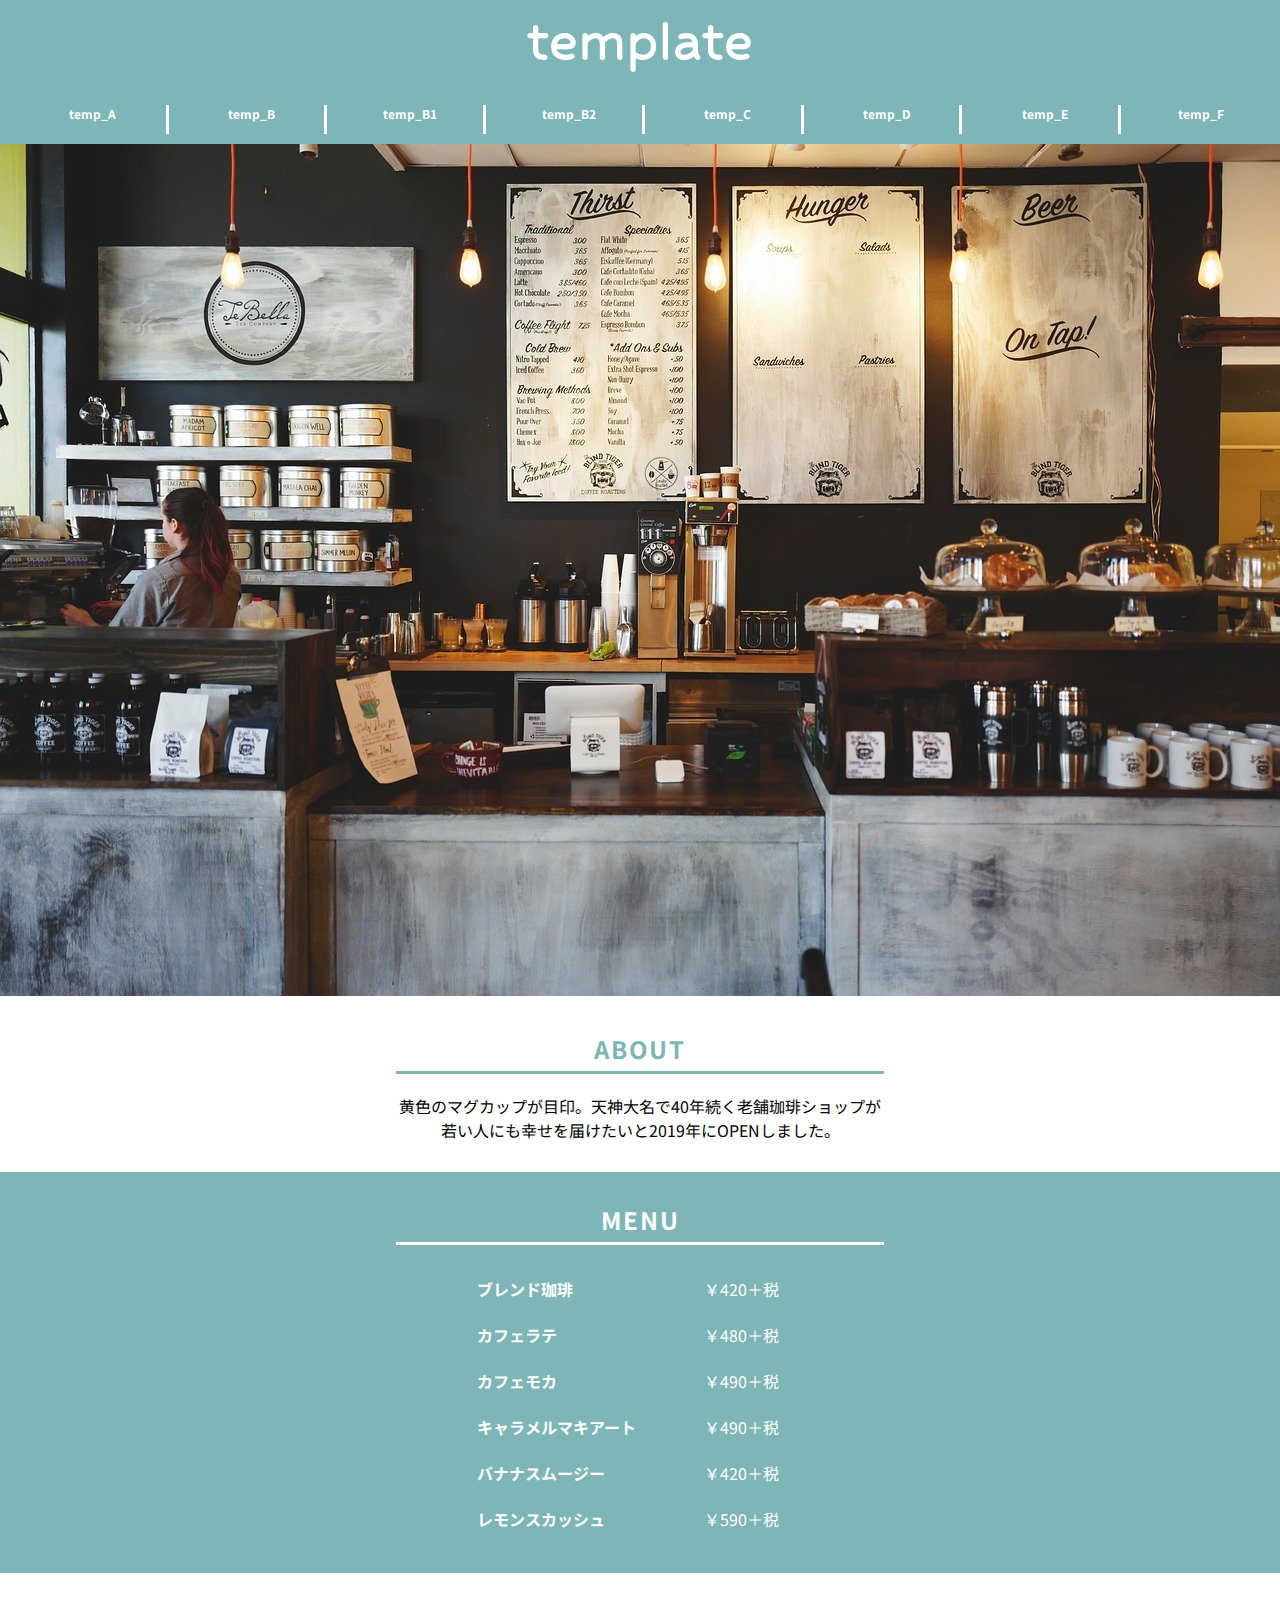
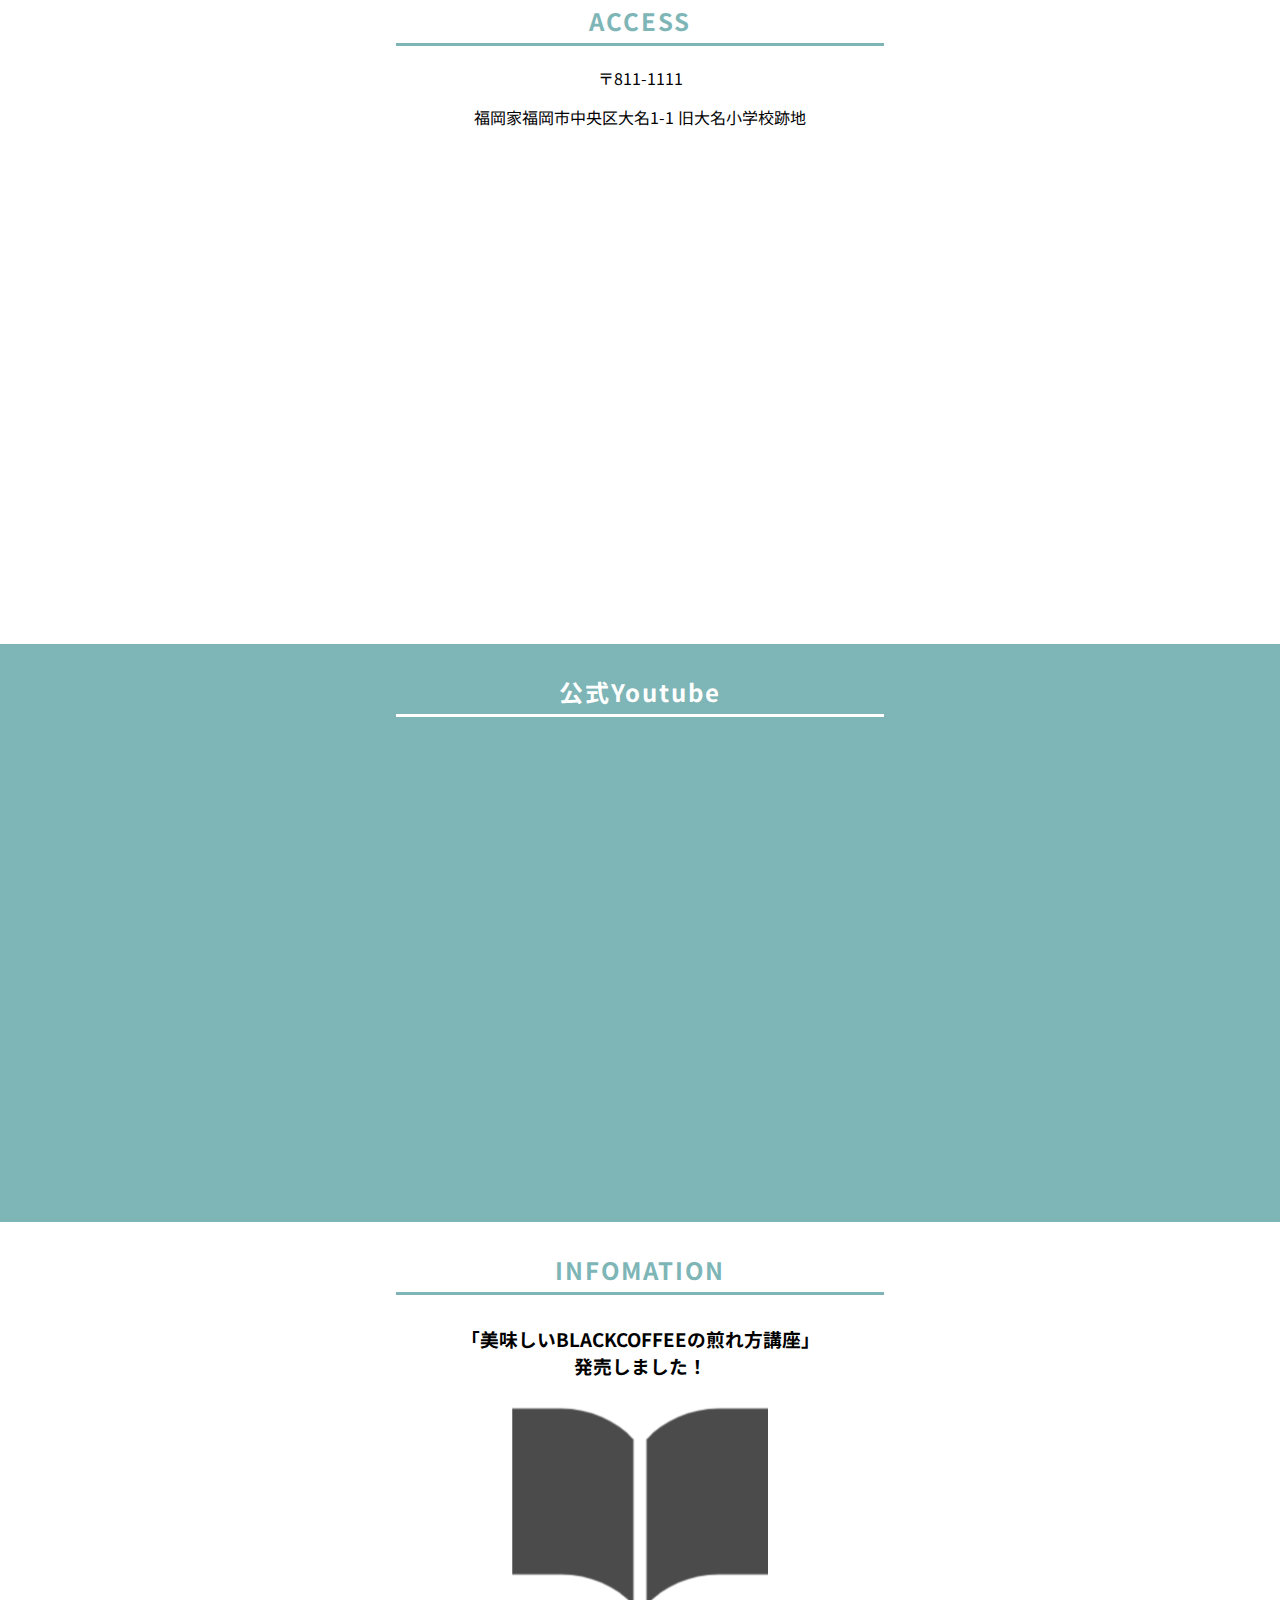
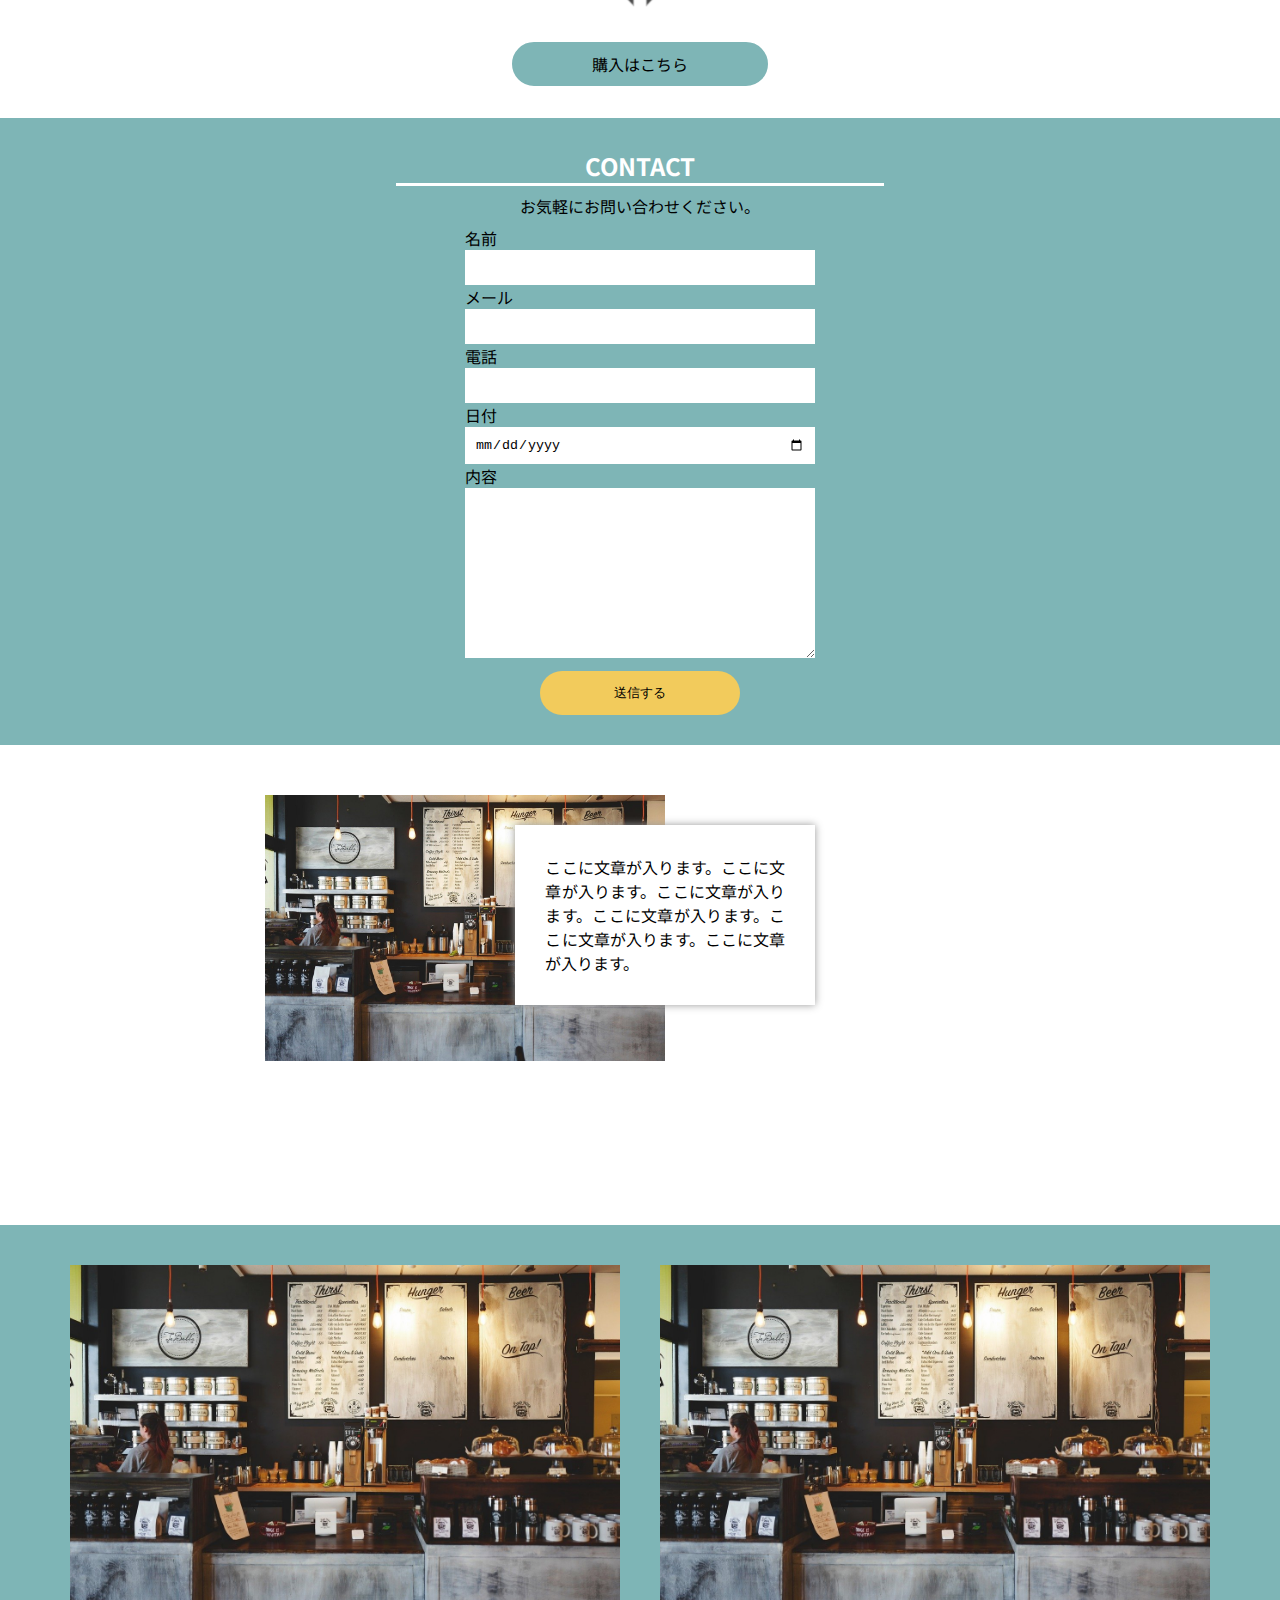
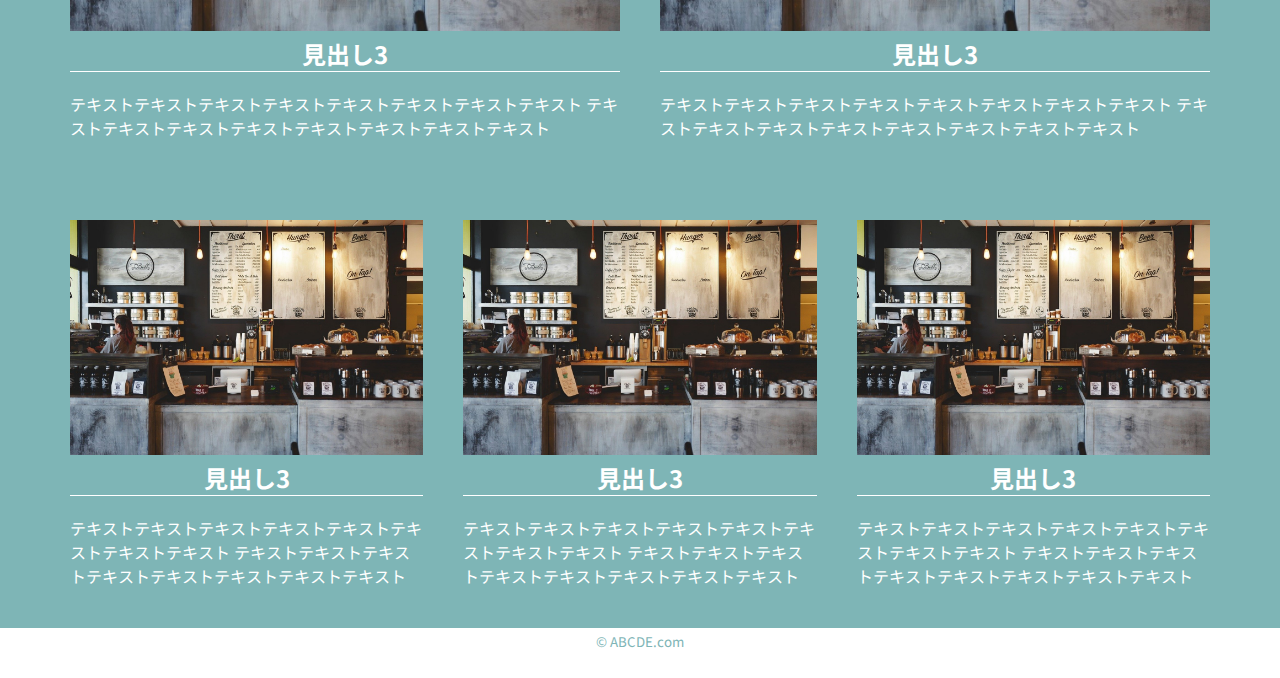
<file: index.html>
<!DOCTYPE html>
<html lang="ja" dir="ltr">

<!-- ------------------------------------
  head
  ------------------------------------ -->
<head>
  <meta charset="utf-8">
  <meta name="viewport" content="width=device-width,initial-scale=1">

  <title>Temp</title>

  <!-- ------------------------------------
    OGP設定
  ------------------------------------ -->
  <!-- ※基本共通設定 -->
  <head prefix="og: http://ogp.me/ns# fb: http://ogp.me/ns/fb# article: http://ogp.me/ns/article#">
    <title>ページのタイトル</title>
    <meta property="og:title" content="ページのタイトル" />
    <meta property="og:type" content="website" />
    <meta property="og:url" content="ページのURL" />
    <meta property="og:image" content="サムネイル画像のURL" />
    <meta property="og:site_name" content="サイト名" />
    <meta property="og:description" content="ページのディスクリプション" />
    
    <!-- Facebook用設定 -->
    <meta property="fb:app_id" content="App-ID（15文字の半角数字）" />
    <meta property="fb:admins" content="adminID（15文字の半角数字）" />
    
    <!-- ※Twitter共通設定 -->
    <meta name="twitter:card" content="Twitterカードの種類" />


  <!-- ------------------------------------
    CSS設定
  ------------------------------------ -->
  <link rel="stylesheet" href="css/style.css">
  <link rel="preconnect" href="https://fonts.googleapis.com">
  <link rel="preconnect" href="https://fonts.gstatic.com" crossorigin>
  <link href="https://fonts.googleapis.com/css2?family=BhuTuka+Expanded+One&display=swap" rel="stylesheet">
  <link href="https://fonts.googleapis.com/css2?family=Noto+Sans+JP:wght@400;700&display=swap" rel="stylesheet">
  <link href="https://fonts.googleapis.com/css2?family=Hubballi&display=swap" rel="stylesheet">

  <!-- ------------------------------------
    パンくずリスト設定
  ------------------------------------ -->



  <!-- ------------------------------------
    javascript　jQuery
  ------------------------------------ -->
  <script src="https://ajax.googleapis.com/ajax/libs/jquery/3.4.1/jquery.min.js"></script>

</head>
<!-- ------------------------------------
  body
  ------------------------------------ -->
<body>

  <header>
    <h1><a href="index.html">template</a></h1>

    <!-- ------------------------------------
    javascript　jQuery　ハンバーガーメニュー
    ------------------------------------ -->
      <button type="button" class="menu-trigger">
          <span></span>
          <span></span>
          <span></span>
        </button>
    
        <nav id="global-nav">
          <ul>
            <li><a href="temp_A.html">temp_A</a></li>
            <li><a href="temp_B.html">temp_B</a></li>
            <li><a href="temp_B1.html">temp_B1</a></li>
            <li><a href="temp_B2.html">temp_B2</a></li>
            <li><a href="temp_C.html">temp_C</a></li>
            <li><a href="temp_D.html">temp_D</a></li>
            <li><a href="temp_E.html">temp_E</a></li>
            <li><a href="temp_F.html">temp_F</a></li>

          </ul>
        </nav>
  </header>

  <!-- ------------------------------------
  TOPに戻るボタン
  ------------------------------------ -->
  <div id="page_up" class="page_up is-hide">Top</div>

  <main>
    <!-- ------------------------------------
    ヒーローイメージ
    
    ------------------------------------ -->
    <div class="hero"><img alt="" src="img/hero.jpg"></div>

    <!-- ------------------------------------
    javascript　jQuery　スライダー
    <div id="slide">
    <img src="img/hero.jpg">
    <img src="img/hero.jpg">
    <img src="img/hero.jpg">
    <p id="nav-r"><a href="#" class="btns">＞</a></p>
    <p id="nav-l"><a href="#" class="btns">＜</a></p>
    </div>
    ------------------------------------ -->
    
     

    <!-- ------------------------------------
    about one
    ------------------------------------ -->
    <section id="about" class="about">
      <h2>ABOUT</h2>
      <p>黄色のマグカップが目印。天神大名で40年続く老舗珈琲ショップが<br>
      若い人にも幸せを届けたいと2019年にOPENしました。</p>
    </section>

    <!-- ------------------------------------
    menu two
    ------------------------------------ -->
    <section id="menu" class="menu">
      <h2>MENU</h2>
      <table>
          <tr>
              <th>ブレンド珈琲</th><td>￥420＋税</td>
          </tr>
          <tr>
              <th>カフェラテ</th> <td>￥480＋税</td>
          </tr>
          <tr>
              <th>カフェモカ</th><td>￥490＋税</td>
          </tr>
          <tr>
              <th>キャラメルマキアート</th> <td>￥490＋税</td>
          </tr>
          <tr>
              <th>バナナスムージー</th><td>￥420＋税</td>
          </tr>
          <tr>
              <th>レモンスカッシュ</th><td>￥590＋税</td>
          </tr>
         
      </table>
    </section>

    <!--LESSON3テーブルレイアウト
    <section class="hiyou">
      <h2>テーブルレイアウト</h2>
      <table>
          <tr>
              <th>名前</th>
              <th>年齢</th>
              <th>血液型</th>
          </tr>
          <tr>
              <td>田中</td>
              <td>A</td>
              <td>28</td>
          </tr>
          <tr>
              <td>渡辺</td>
              <td>B</td>
              <td>38</td>
          </tr>
      </table>
    </section>
-->
    <!-- ------------------------------------
    access
    ------------------------------------ -->
      <section id="access" class="access">
        <h2>ACCESS</h2>
        <p>〒811-1111</p>
        <p>福岡家福岡市中央区大名1-1 旧大名小学校跡地</p>
        <p>
            <iframe src="https://www.google.com/maps/embed?pb=!1m18!1m12!1m3!1d6647.4255103160385!2d130.38989164326182!3d33.586806572561976!2m3!1f0!2f0!3f0!3m2!1i1024!2i768!4f13.1!3m3!1m2!1s0x0%3A0x2ec75dac51c7fb43!2z5penIOemj-WyoeW4gueri-Wkp-WQjeWwj-WtpuagoQ!5e0!3m2!1sja!2sjp!4v1575464715847!5m2!1sja!2sjp" width="70%" height="450" frameborder="0" style="border:0;" allowfullscreen=""></iframe>
        </p>
    </section>
    <!-- ------------------------------------
    access
    <section class="access">
      <h2>アクセス</h2>
      <iframe src="https://www.google.com/maps/embed?pb=!1m18!1m12!1m3!1d1662059.0534304355!2d137.60934103118862!3d35.54853798958139!2m3!1f0!2f0!3f0!3m2!1i1024!2i768!4f13.1!3m3!1m2!1s0x60188c77b78c7ad3%3A0x1ffe883c91f5176!2z5Zu956uL5Zu95Lya5Zuz5pu46aSo!5e0!3m2!1sja!2sjp!4v1647312259594!5m2!1sja!2sjp" width="70%" height="450" style="border:0;" allowfullscreen="" loading="lazy"></iframe>
    </section>
    ------------------------------------ -->
    

    <!-- ------------------------------------
    youtube
    ------------------------------------ -->
    <section class="youtube">
      <h2>公式Youtube</h2>
      <iframe src="https://www.youtube.com/embed/RVUwaRPdAmQ" title="YouTube video player" frameborder="0" allow="accelerometer; autoplay; clipboard-write; encrypted-media; gyroscope; picture-in-picture" allowfullscreen></iframe>
    </section>
    <!--youtubeここまで-->
  </main>

  <!-- ------------------------------------
  aside
  ------------------------------------ -->
  <section class="side">
    <h2>INFOMATION</h2>
    <h3>「美味しいBLACKCOFFEEの煎れ方講座」<br>
    発売しました！</h3>
    <div class="icon"><img alt="本" src="img/book.png"></div>
    <a href="">購入はこちら</a>
  </section>

  <!-- ------------------------------------
  問い合わせフォーム contact four
  ------------------------------------ -->
  
  <section id="contact" class="contact">
    <h2>CONTACT</h2>
    <p>お気軽にお問い合わせください。</p>
    
    <form action="">
        <div>
            <label for="name">名前</label>
            <input type="text" name="name">
        </div>
        <div>
            <label for="email">メール</label>
            <input type="email" name="email">
        </div>
        <div>
            <label for="tel">電話</label>
            <input type="tel" name="tel">
        </div>
        <div>
            <label for="date">日付</label>
            <input type="date" name="date">
        </div>
        <div>
            <label for="naiyou">内容</label>
            <textarea name="naiyou" id="" cols="30" rows="10"></textarea>
        </div>
        <input type="submit" value="送信する">
    </form>

  </section>
  <!-- ------------------------------------
  zindex
  ------------------------------------ -->
  <div class="content">
    <section class="zindex">
      <img src="img/hero.jpg" alt="">
      <p>ここに文章が入ります。ここに文章が入ります。ここに文章が入ります。ここに文章が入ります。ここに文章が入ります。ここに文章が入ります。</p>
    </section>  
  </div>

  <!-- ------------------------------------
  article
  ------------------------------------ -->
  <article>
    
    <section class="box">
      <div class="icon"><img alt="本" src="img/hero.jpg"></div>
      <h3>見出し3</h3>
      <p>テキストテキストテキストテキストテキストテキストテキストテキスト
        テキストテキストテキストテキストテキストテキストテキストテキスト
      </p>
    </section>
    
    <section class="box">
      <div class="icon"><img alt="本" src="img/hero.jpg"></div>
      <h3>見出し3</h3>
      <p>テキストテキストテキストテキストテキストテキストテキストテキスト
        テキストテキストテキストテキストテキストテキストテキストテキスト</p>
    </section>
  </article>

  <!-- ------------------------------------
  article
  ------------------------------------ -->
  <article>
    <section class="box">
      <div class="icon"><img alt="本" src="img/hero.jpg"></div>
      <h3>見出し3</h3>
      <p>テキストテキストテキストテキストテキストテキストテキストテキスト
        テキストテキストテキストテキストテキストテキストテキストテキスト
      </p>
    </section>
    <section class="box">
      <div class="icon"><img alt="本" src="img/hero.jpg"></div>
      <h3>見出し3</h3>
      <p>テキストテキストテキストテキストテキストテキストテキストテキスト
        テキストテキストテキストテキストテキストテキストテキストテキスト</p>
    </section>
    <section class="box">
      <div class="icon"><img alt="本" src="img/hero.jpg"></div>
      <h3>見出し3</h3>
      <p>テキストテキストテキストテキストテキストテキストテキストテキスト
        テキストテキストテキストテキストテキストテキストテキストテキスト</p>
    </section>
  </article>

  
  
  <!-- ------------------------------------
  footer
  ------------------------------------ -->
    <footer>
      <small>&copy; ABCDE.com </small>
    </footer>

  
</body>

<!-- ------------------------------------
script
------------------------------------ -->
<script type="text/javascript" src="js/script.js"></script>

</html>
</file>
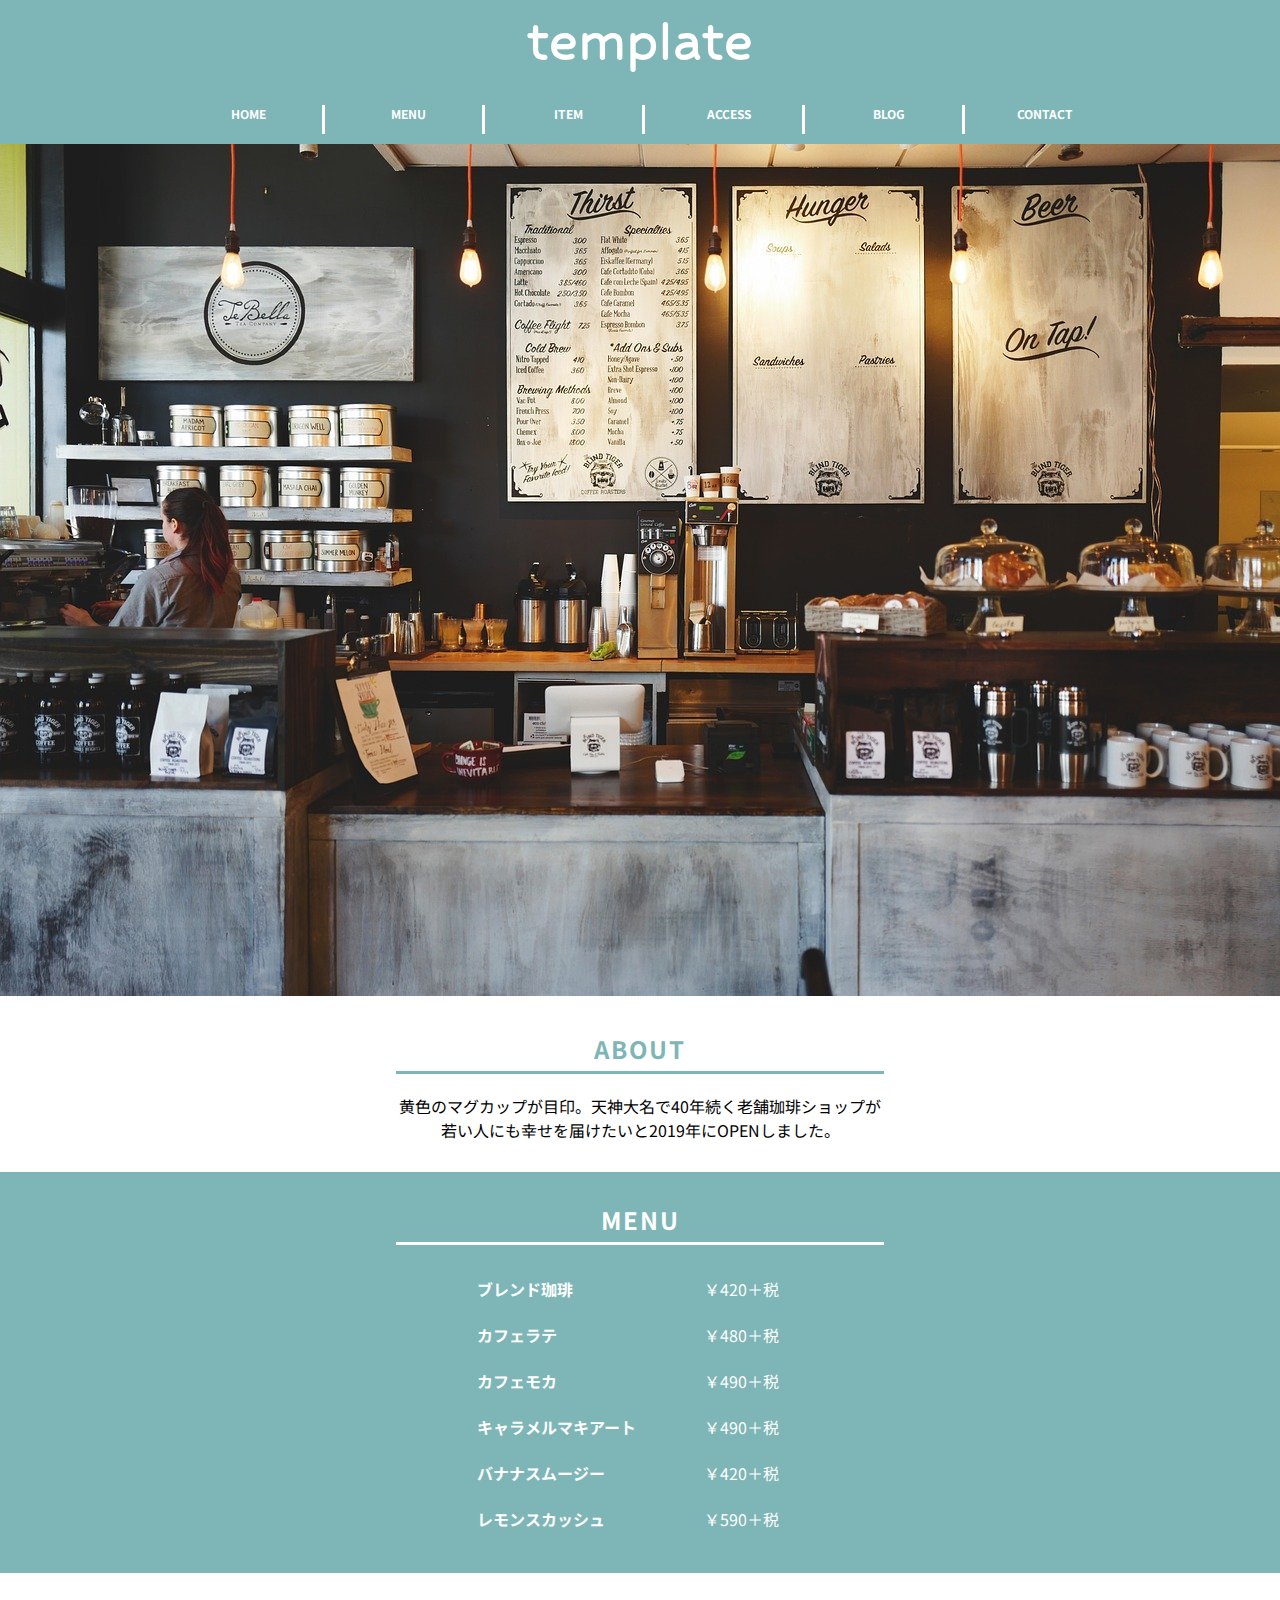
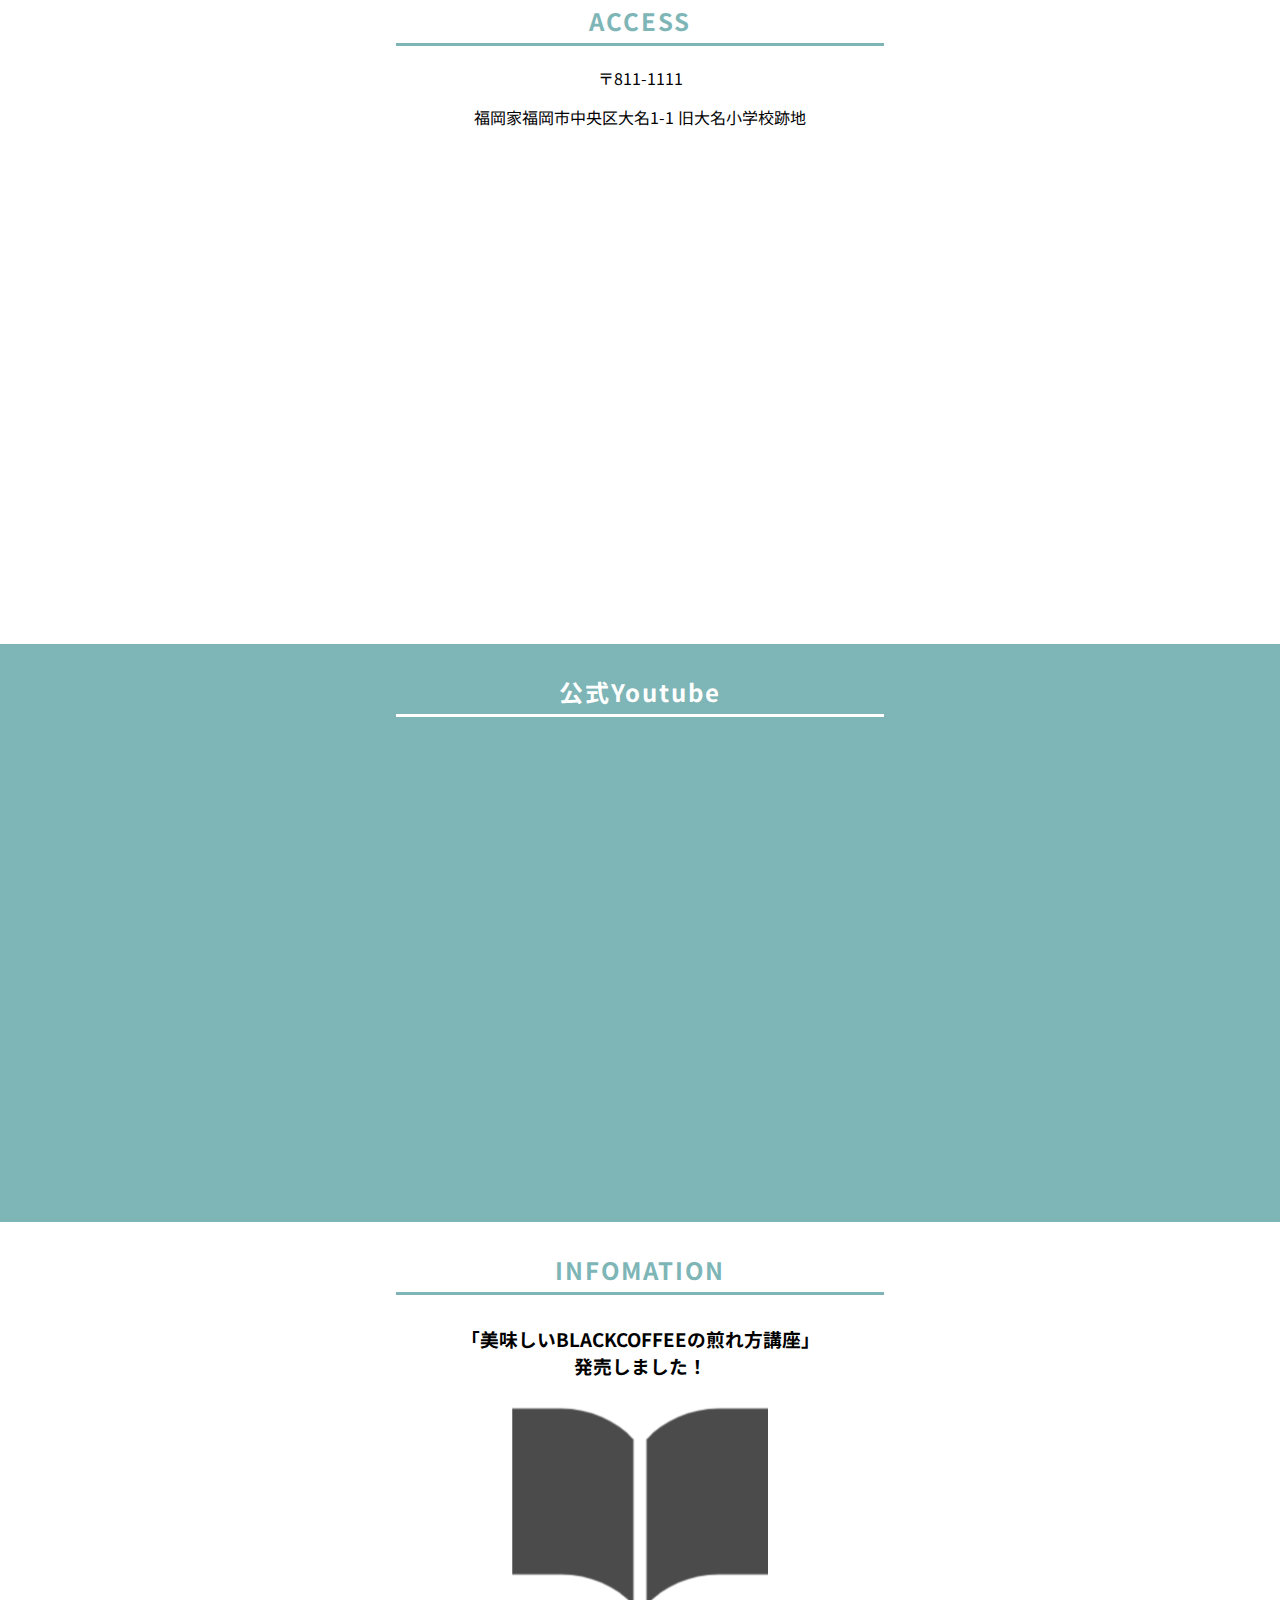
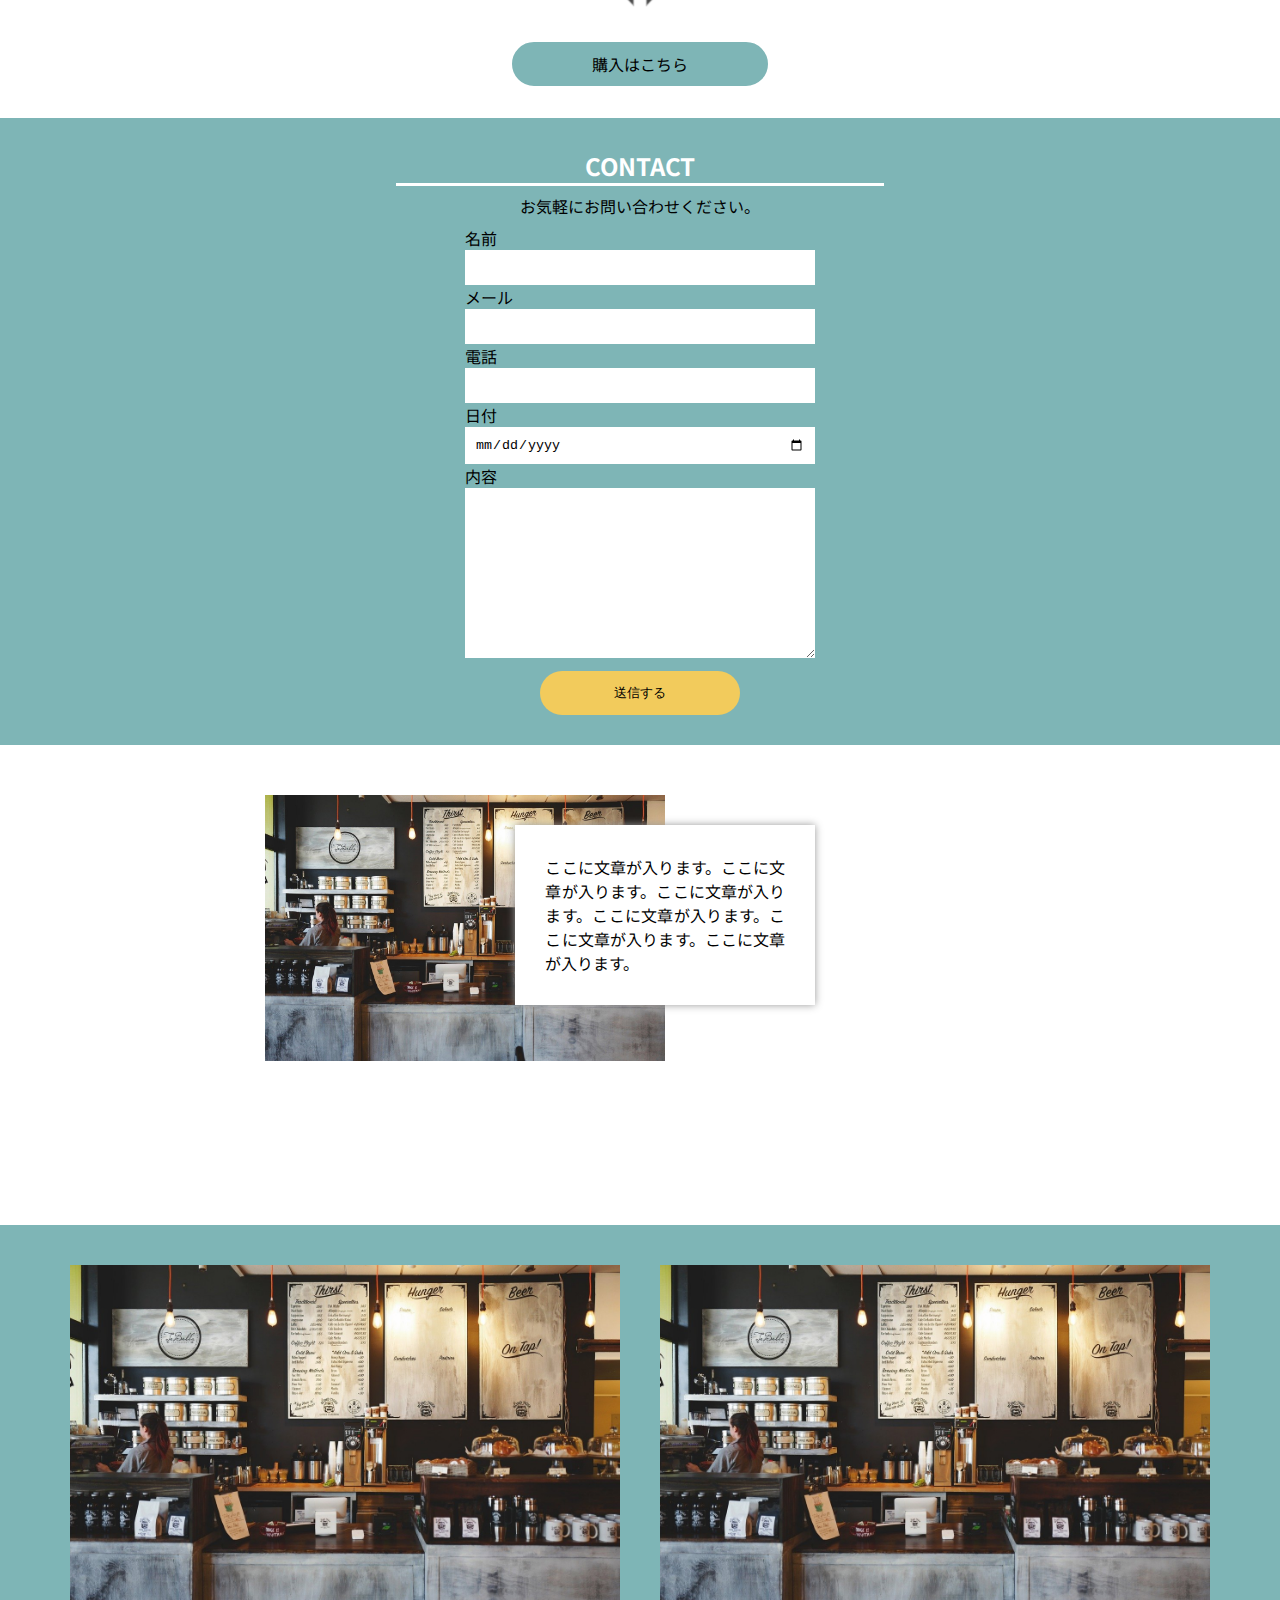
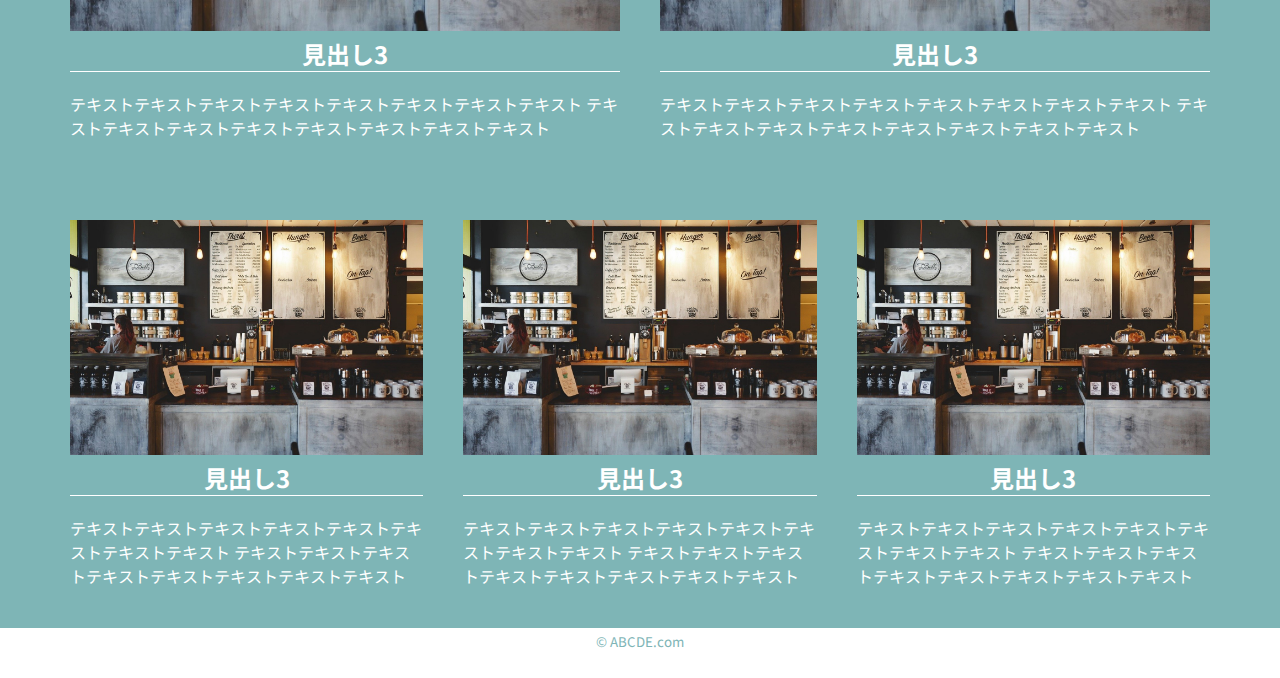
<file: temp.html>
<!DOCTYPE html>
<html lang="ja" dir="ltr">

<!-- ------------------------------------
  head
  ------------------------------------ -->
<head>
  <meta charset="utf-8">
  <meta name="viewport" content="width=device-width,initial-scale=1">

  <title>Temp</title>

  <!-- ------------------------------------
    OGP設定
  ------------------------------------ -->
  <!-- ※基本共通設定 -->
  <head prefix="og: http://ogp.me/ns# fb: http://ogp.me/ns/fb# article: http://ogp.me/ns/article#">
    <title>ページのタイトル</title>
    <meta property="og:title" content="ページのタイトル" />
    <meta property="og:type" content="website" />
    <meta property="og:url" content="ページのURL" />
    <meta property="og:image" content="サムネイル画像のURL" />
    <meta property="og:site_name" content="サイト名" />
    <meta property="og:description" content="ページのディスクリプション" />
    
    <!-- Facebook用設定 -->
    <meta property="fb:app_id" content="App-ID（15文字の半角数字）" />
    <meta property="fb:admins" content="adminID（15文字の半角数字）" />
    
    <!-- ※Twitter共通設定 -->
    <meta name="twitter:card" content="Twitterカードの種類" />


  <!-- ------------------------------------
    CSS設定
  ------------------------------------ -->
  <link rel="stylesheet" href="css/style.css">
  <link rel="preconnect" href="https://fonts.googleapis.com">
  <link rel="preconnect" href="https://fonts.gstatic.com" crossorigin>
  <link href="https://fonts.googleapis.com/css2?family=BhuTuka+Expanded+One&display=swap" rel="stylesheet">
  <link href="https://fonts.googleapis.com/css2?family=Noto+Sans+JP:wght@400;700&display=swap" rel="stylesheet">
  <link href="https://fonts.googleapis.com/css2?family=Hubballi&display=swap" rel="stylesheet">

  <!-- ------------------------------------
    パンくずリスト設定
  ------------------------------------ -->



  <!-- ------------------------------------
    javascript　jQuery
  ------------------------------------ -->
  <script src="https://ajax.googleapis.com/ajax/libs/jquery/3.4.1/jquery.min.js"></script>

</head>
<!-- ------------------------------------
  body
  ------------------------------------ -->
<body>

  <header>
    <h1><a href="index.html">template</a></h1>

    <!-- ------------------------------------
    javascript　jQuery　ハンバーガーメニュー
    ------------------------------------ -->
      <button type="button" class="menu-trigger">
          <span></span>
          <span></span>
          <span></span>
        </button>
    
        <nav id="global-nav">
          <ul>
            <li><a href="">HOME</a></li>
            <li><a href="">MENU</a></li>
            <li><a href="">ITEM</a></li>
            <li><a href="">ACCESS</a></li>
            <li><a href="">BLOG</a></li>
            <li><a href="">CONTACT</a></li>
          </ul>
        </nav>
  </header>

  <!-- ------------------------------------
  TOPに戻るボタン
  ------------------------------------ -->
  <div id="page_up" class="page_up is-hide">Top</div>

  <main>
    <!-- ------------------------------------
    ヒーローイメージ
    
    ------------------------------------ -->
    <div class="hero"><img alt="" src="img/hero.jpg"></div>

    <!-- ------------------------------------
    javascript　jQuery　スライダー
    <div id="slide">
    <img src="img/hero.jpg">
    <img src="img/hero.jpg">
    <img src="img/hero.jpg">
    <p id="nav-r"><a href="#" class="btns">＞</a></p>
    <p id="nav-l"><a href="#" class="btns">＜</a></p>
    </div>
    ------------------------------------ -->
    
     

    <!-- ------------------------------------
    about one
    ------------------------------------ -->
    <section id="about" class="about">
      <h2>ABOUT</h2>
      <p>黄色のマグカップが目印。天神大名で40年続く老舗珈琲ショップが<br>
      若い人にも幸せを届けたいと2019年にOPENしました。</p>
    </section>

    <!-- ------------------------------------
    menu two
    ------------------------------------ -->
    <section id="menu" class="menu">
      <h2>MENU</h2>
      <table>
          <tr>
              <th>ブレンド珈琲</th><td>￥420＋税</td>
          </tr>
          <tr>
              <th>カフェラテ</th> <td>￥480＋税</td>
          </tr>
          <tr>
              <th>カフェモカ</th><td>￥490＋税</td>
          </tr>
          <tr>
              <th>キャラメルマキアート</th> <td>￥490＋税</td>
          </tr>
          <tr>
              <th>バナナスムージー</th><td>￥420＋税</td>
          </tr>
          <tr>
              <th>レモンスカッシュ</th><td>￥590＋税</td>
          </tr>
         
      </table>
    </section>

    <!--LESSON3テーブルレイアウト
    <section class="hiyou">
      <h2>テーブルレイアウト</h2>
      <table>
          <tr>
              <th>名前</th>
              <th>年齢</th>
              <th>血液型</th>
          </tr>
          <tr>
              <td>田中</td>
              <td>A</td>
              <td>28</td>
          </tr>
          <tr>
              <td>渡辺</td>
              <td>B</td>
              <td>38</td>
          </tr>
      </table>
    </section>
-->
    <!-- ------------------------------------
    access
    ------------------------------------ -->
      <section id="access" class="access">
        <h2>ACCESS</h2>
        <p>〒811-1111</p>
        <p>福岡家福岡市中央区大名1-1 旧大名小学校跡地</p>
        <p>
            <iframe src="https://www.google.com/maps/embed?pb=!1m18!1m12!1m3!1d6647.4255103160385!2d130.38989164326182!3d33.586806572561976!2m3!1f0!2f0!3f0!3m2!1i1024!2i768!4f13.1!3m3!1m2!1s0x0%3A0x2ec75dac51c7fb43!2z5penIOemj-WyoeW4gueri-Wkp-WQjeWwj-WtpuagoQ!5e0!3m2!1sja!2sjp!4v1575464715847!5m2!1sja!2sjp" width="70%" height="450" frameborder="0" style="border:0;" allowfullscreen=""></iframe>
        </p>
    </section>
    <!-- ------------------------------------
    access
    <section class="access">
      <h2>アクセス</h2>
      <iframe src="https://www.google.com/maps/embed?pb=!1m18!1m12!1m3!1d1662059.0534304355!2d137.60934103118862!3d35.54853798958139!2m3!1f0!2f0!3f0!3m2!1i1024!2i768!4f13.1!3m3!1m2!1s0x60188c77b78c7ad3%3A0x1ffe883c91f5176!2z5Zu956uL5Zu95Lya5Zuz5pu46aSo!5e0!3m2!1sja!2sjp!4v1647312259594!5m2!1sja!2sjp" width="70%" height="450" style="border:0;" allowfullscreen="" loading="lazy"></iframe>
    </section>
    ------------------------------------ -->
    

    <!-- ------------------------------------
    youtube
    ------------------------------------ -->
    <section class="youtube">
      <h2>公式Youtube</h2>
      <iframe width="560" height="315" src="https://www.youtube.com/embed/RVUwaRPdAmQ" title="YouTube video player" frameborder="0" allow="accelerometer; autoplay; clipboard-write; encrypted-media; gyroscope; picture-in-picture" allowfullscreen></iframe>
    </section>
    <!--youtubeここまで-->
  </main>

  <!-- ------------------------------------
  aside
  ------------------------------------ -->
  <section class="side">
    <h2>INFOMATION</h2>
    <h3>「美味しいBLACKCOFFEEの煎れ方講座」<br>
    発売しました！</h3>
    <div class="icon"><img alt="本" src="img/book.png"></div>
    <a href="">購入はこちら</a>
  </section>

  <!-- ------------------------------------
  問い合わせフォーム contact four
  ------------------------------------ -->
  
  <section id="contact" class="contact">
    <h2>CONTACT</h2>
    <p>お気軽にお問い合わせください。</p>
    
    <form action="">
        <div>
            <label for="name">名前</label>
            <input type="text" name="name">
        </div>
        <div>
            <label for="email">メール</label>
            <input type="email" name="email">
        </div>
        <div>
            <label for="tel">電話</label>
            <input type="tel" name="tel">
        </div>
        <div>
            <label for="date">日付</label>
            <input type="date" name="date">
        </div>
        <div>
            <label for="naiyou">内容</label>
            <textarea name="naiyou" id="" cols="30" rows="10"></textarea>
        </div>
        <input type="submit" value="送信する">
    </form>

  </section>
  <!-- ------------------------------------
  zindex
  ------------------------------------ -->
  <div class="content">
    <section class="zindex">
      <img src="img/hero.jpg" alt="">
      <p>ここに文章が入ります。ここに文章が入ります。ここに文章が入ります。ここに文章が入ります。ここに文章が入ります。ここに文章が入ります。</p>
    </section>  
  </div>

  <!-- ------------------------------------
  article
  ------------------------------------ -->
  <article>
    
    <section class="box">
      <div class="icon"><img alt="本" src="img/hero.jpg"></div>
      <h3>見出し3</h3>
      <p>テキストテキストテキストテキストテキストテキストテキストテキスト
        テキストテキストテキストテキストテキストテキストテキストテキスト
      </p>
    </section>
    
    <section class="box">
      <div class="icon"><img alt="本" src="img/hero.jpg"></div>
      <h3>見出し3</h3>
      <p>テキストテキストテキストテキストテキストテキストテキストテキスト
        テキストテキストテキストテキストテキストテキストテキストテキスト</p>
    </section>
  </article>

  <!-- ------------------------------------
  article
  ------------------------------------ -->
  <article>
    <section class="box">
      <div class="icon"><img alt="本" src="img/hero.jpg"></div>
      <h3>見出し3</h3>
      <p>テキストテキストテキストテキストテキストテキストテキストテキスト
        テキストテキストテキストテキストテキストテキストテキストテキスト
      </p>
    </section>
    <section class="box">
      <div class="icon"><img alt="本" src="img/hero.jpg"></div>
      <h3>見出し3</h3>
      <p>テキストテキストテキストテキストテキストテキストテキストテキスト
        テキストテキストテキストテキストテキストテキストテキストテキスト</p>
    </section>
    <section class="box">
      <div class="icon"><img alt="本" src="img/hero.jpg"></div>
      <h3>見出し3</h3>
      <p>テキストテキストテキストテキストテキストテキストテキストテキスト
        テキストテキストテキストテキストテキストテキストテキストテキスト</p>
    </section>
  </article>

  
  
  <!-- ------------------------------------
  footer
  ------------------------------------ -->
    <footer>
      <small>&copy; ABCDE.com </small>
    </footer>

  
</body>

<!-- ------------------------------------
script
------------------------------------ -->
<script type="text/javascript" src="js/script.js"></script>

</html>
</file>
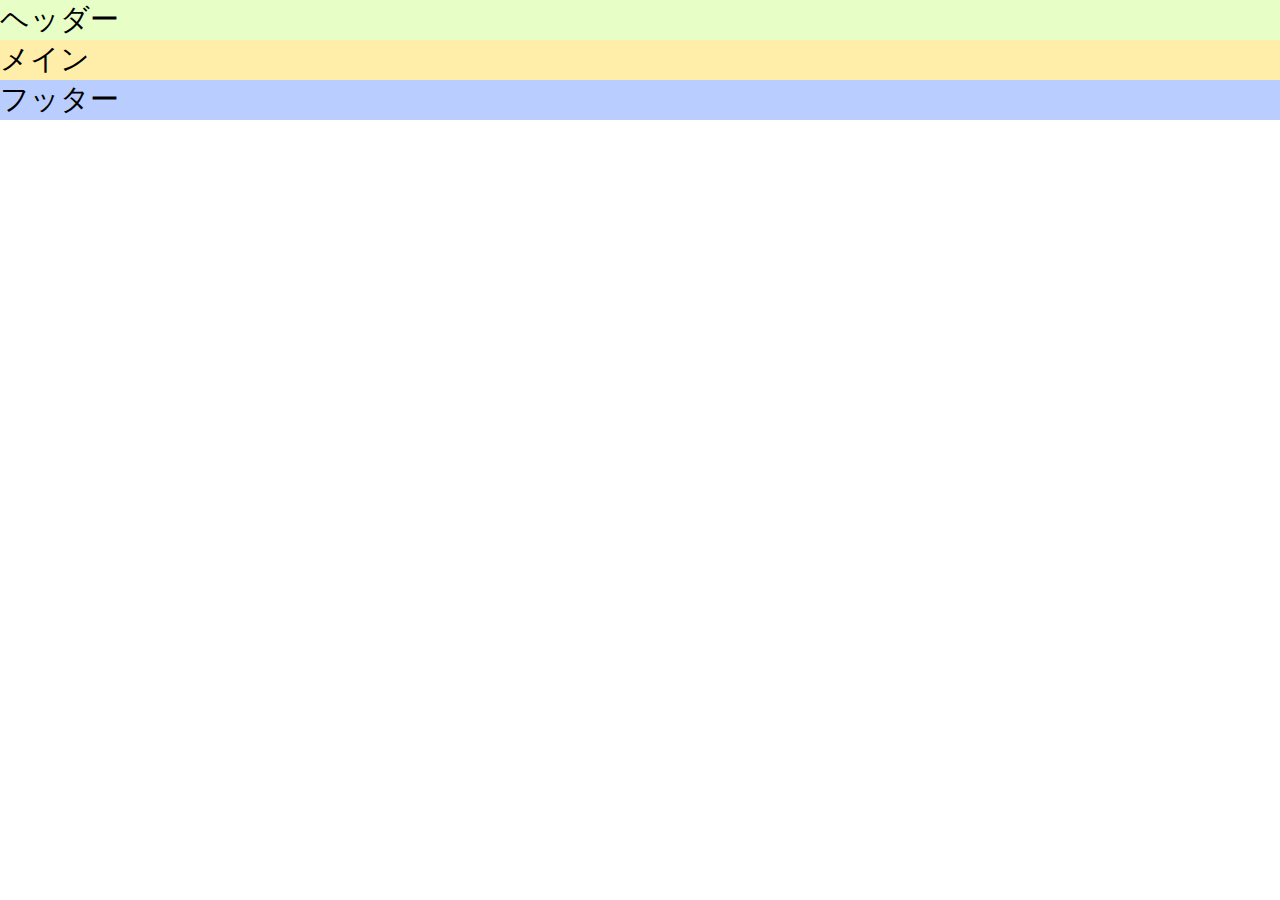
<file: temp_A.html>
<!DOCTYPE html>
<html lang="ja">
<head>
    <meta charset="UTF-8">
    <meta http-equiv="X-UA-Compatible" content="IE=edge">
    <meta name="viewport" content="width=device-width, initial-scale=1.0">
    <title>template_a</title>

    <link rel="stylesheet" href="css/style1.css">
</head>
<body>
    <header>
        <p>ヘッダー</p>
    </header>
    <main>
        <p>メイン</p>
    </main>
    <footer>
        <p>フッター</p>
    </footer>
</body>
</html>
</file>
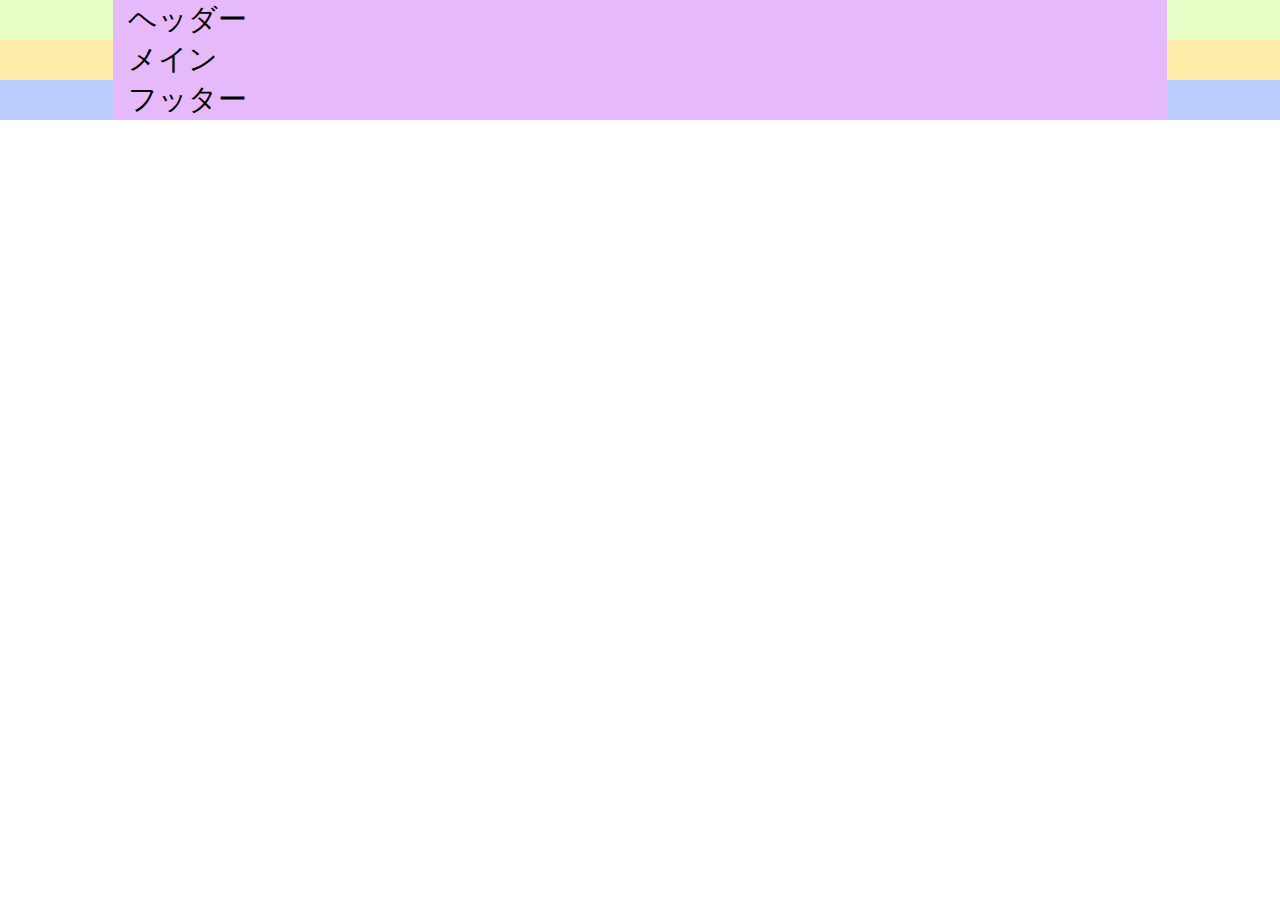
<file: temp_B.html>
<!DOCTYPE html>
<html lang="ja">
<head>
    <meta charset="UTF-8">
    <meta http-equiv="X-UA-Compatible" content="IE=edge">
    <meta name="viewport" content="width=device-width, initial-scale=1.0">
    <title>template_b</title>

    <link rel="stylesheet" href="css/style1.css">
</head>
<body>
    <!-- ------------------------------------
    header
    ------------------------------------ -->
    <header>
        <div class="container">
            <p>ヘッダー</p>
        </div>
    </header>

    <!-- ------------------------------------
    main
    ------------------------------------ -->
    <main>
        <div class="container">
            <p>メイン</p>

        </div>
    </main>

    <!-- ------------------------------------
    footer
    ------------------------------------ -->
    <footer>
        <div class="container">
            <p>フッター</p>
        </div>
    </footer>
</body>
</html>
</file>
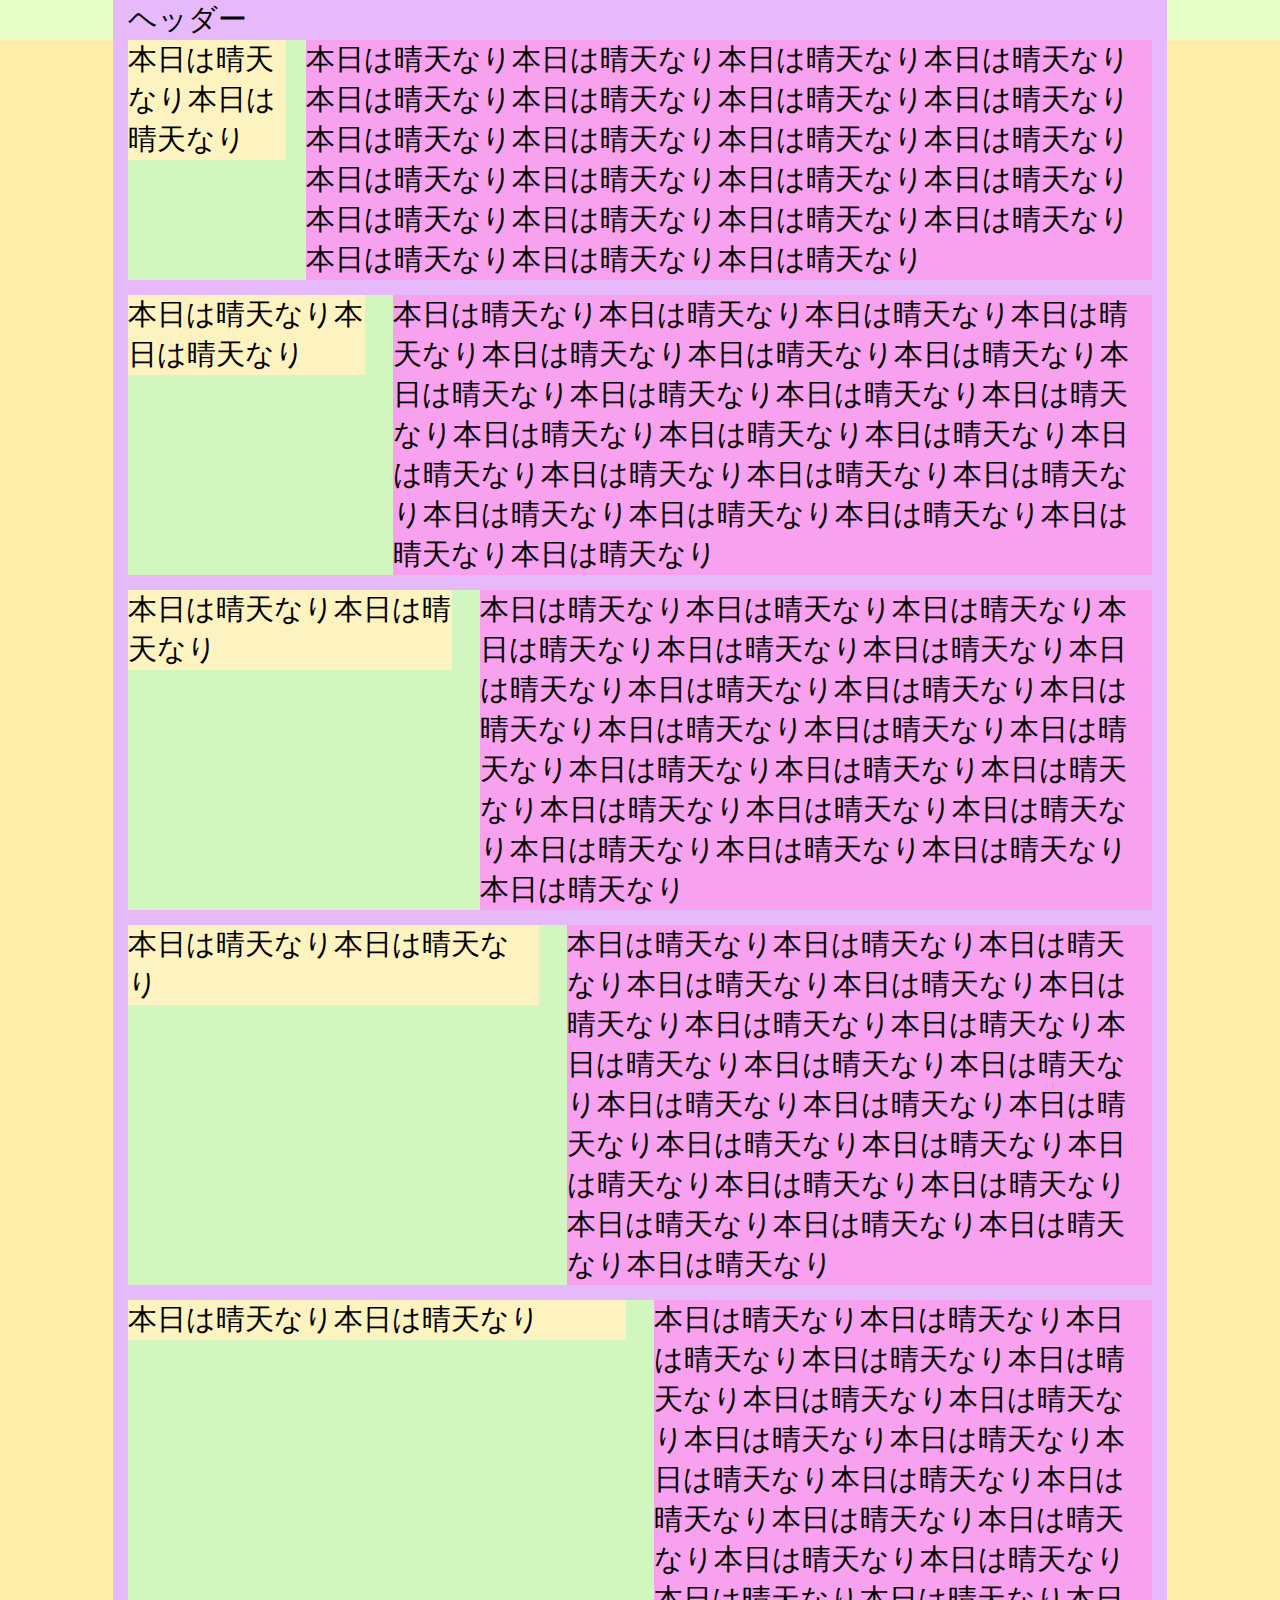
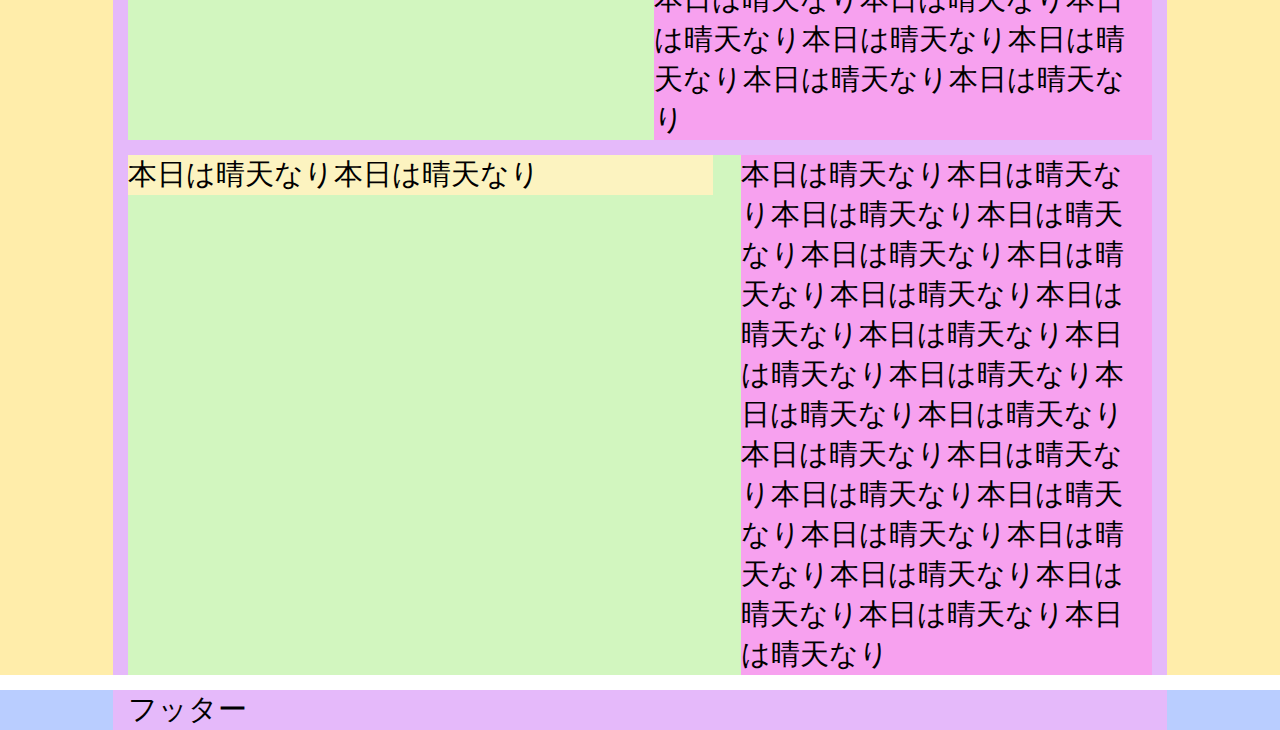
<file: temp_B1.html>
<!DOCTYPE html>
<html lang="ja">
<head>
    <meta charset="UTF-8">
    <meta http-equiv="X-UA-Compatible" content="IE=edge">
    <meta name="viewport" content="width=device-width, initial-scale=1.0">
    <title>template_B1 Floatレイアウト</title>

    <link rel="stylesheet" href="css/style1.css">
</head>
<body id="b1">
    <!-- ------------------------------------
    header
    ------------------------------------ -->
    <header>
        <div class="container">
            <p>ヘッダー</p>
        </div>
    </header>

    <!-- ------------------------------------
    main
    ------------------------------------ -->
    <main>
        <div class="container">

            <!--150*846-->
            <div class="boxSet">
                <div class="leftBox leftBox150">
                    <p>本日は晴天なり本日は晴天なり</p>
                </div>
                <div class="rightBox rightBox846">
                    <p>本日は晴天なり本日は晴天なり本日は晴天なり本日は晴天なり本日は晴天なり本日は晴天なり本日は晴天なり本日は晴天なり本日は晴天なり本日は晴天なり本日は晴天なり本日は晴天なり本日は晴天なり本日は晴天なり本日は晴天なり本日は晴天なり本日は晴天なり本日は晴天なり本日は晴天なり本日は晴天なり本日は晴天なり本日は晴天なり本日は晴天なり</p>
                </div>
            </div>

            <!--237*759-->
            <div class="boxSet">
                <div class="leftBox  leftBox237">
                    <p>本日は晴天なり本日は晴天なり</p>
                </div>
                <div class="rightBox rightBox759">
                    <p>本日は晴天なり本日は晴天なり本日は晴天なり本日は晴天なり本日は晴天なり本日は晴天なり本日は晴天なり本日は晴天なり本日は晴天なり本日は晴天なり本日は晴天なり本日は晴天なり本日は晴天なり本日は晴天なり本日は晴天なり本日は晴天なり本日は晴天なり本日は晴天なり本日は晴天なり本日は晴天なり本日は晴天なり本日は晴天なり本日は晴天なり</p>
                </div>
            </div>

            <!--324*672-->
            <div class="boxSet">
                <div class="leftBox  leftBox324">
                    <p>本日は晴天なり本日は晴天なり</p>
                </div>
                <div class="rightBox rightBox672">
                    <p>本日は晴天なり本日は晴天なり本日は晴天なり本日は晴天なり本日は晴天なり本日は晴天なり本日は晴天なり本日は晴天なり本日は晴天なり本日は晴天なり本日は晴天なり本日は晴天なり本日は晴天なり本日は晴天なり本日は晴天なり本日は晴天なり本日は晴天なり本日は晴天なり本日は晴天なり本日は晴天なり本日は晴天なり本日は晴天なり本日は晴天なり</p>
                </div>
            </div>

            <!--411*585-->
            <div class="boxSet">
                <div class="leftBox  leftBox411">
                    <p>本日は晴天なり本日は晴天なり</p>
                </div>
                <div class="rightBox rightBox585">
                    <p>本日は晴天なり本日は晴天なり本日は晴天なり本日は晴天なり本日は晴天なり本日は晴天なり本日は晴天なり本日は晴天なり本日は晴天なり本日は晴天なり本日は晴天なり本日は晴天なり本日は晴天なり本日は晴天なり本日は晴天なり本日は晴天なり本日は晴天なり本日は晴天なり本日は晴天なり本日は晴天なり本日は晴天なり本日は晴天なり本日は晴天なり</p>
                </div>
            </div>

            <!--498*498-->
            <div class="boxSet">
                <div class="leftBox  leftBox498">
                    <p>本日は晴天なり本日は晴天なり</p>
                </div>
                <div class="rightBox rightBox498">
                    <p>本日は晴天なり本日は晴天なり本日は晴天なり本日は晴天なり本日は晴天なり本日は晴天なり本日は晴天なり本日は晴天なり本日は晴天なり本日は晴天なり本日は晴天なり本日は晴天なり本日は晴天なり本日は晴天なり本日は晴天なり本日は晴天なり本日は晴天なり本日は晴天なり本日は晴天なり本日は晴天なり本日は晴天なり本日は晴天なり本日は晴天なり</p>
                </div>
            </div>

            <!--411*585-->
            <div class="boxSet">
                <div class="leftBox  leftBox585">
                    <p>本日は晴天なり本日は晴天なり</p>
                </div>
                <div class="rightBox rightBox411">
                    <p>本日は晴天なり本日は晴天なり本日は晴天なり本日は晴天なり本日は晴天なり本日は晴天なり本日は晴天なり本日は晴天なり本日は晴天なり本日は晴天なり本日は晴天なり本日は晴天なり本日は晴天なり本日は晴天なり本日は晴天なり本日は晴天なり本日は晴天なり本日は晴天なり本日は晴天なり本日は晴天なり本日は晴天なり本日は晴天なり本日は晴天なり</p>
                </div>
            </div>
            
        </div>
    </main>

    <!-- ------------------------------------
    footer
    ------------------------------------ -->
    <footer>
        <div class="container">
            <p>フッター</p>
        </div>
    </footer>
</body>
</html>
</file>
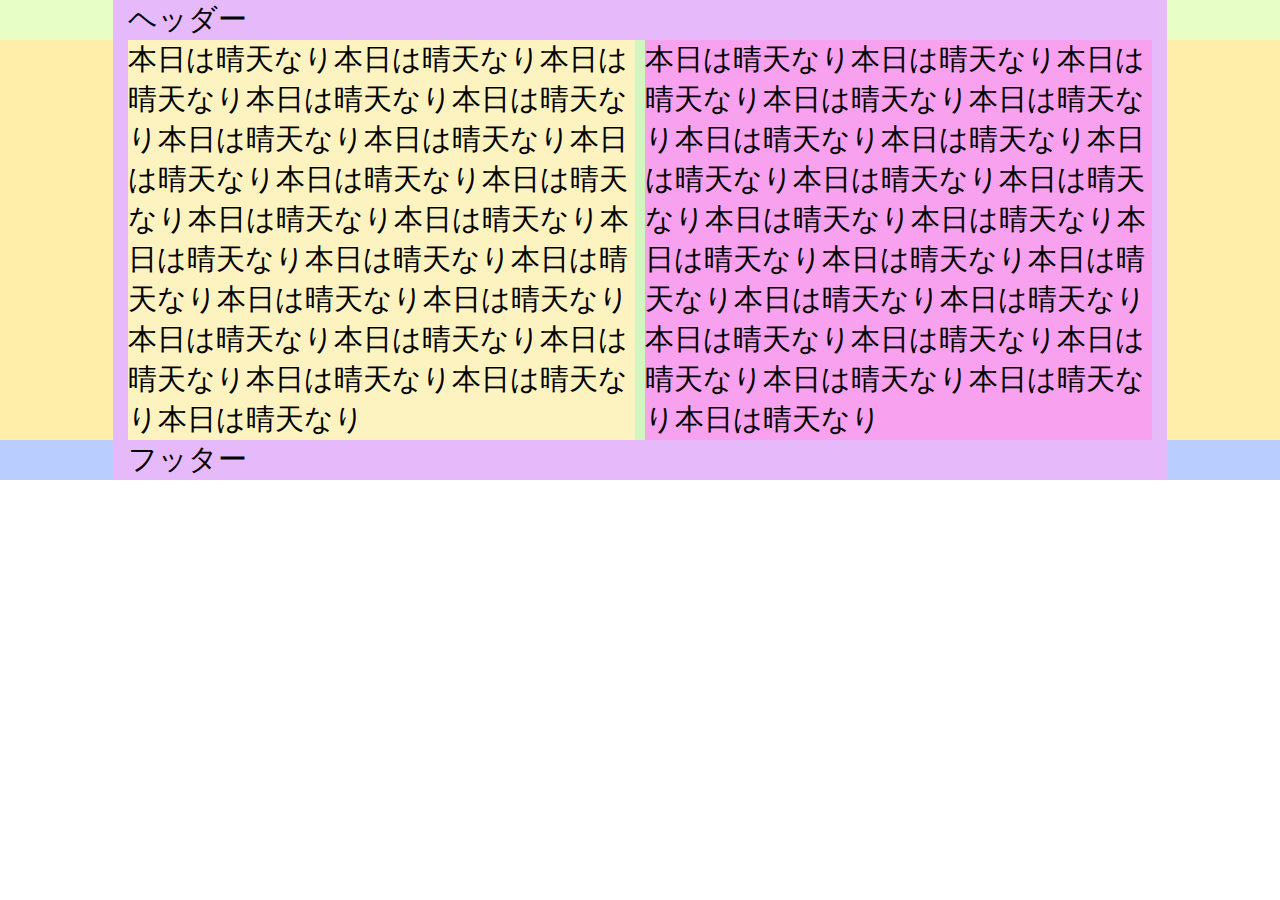
<file: temp_B2.html>
<!DOCTYPE html>
<html lang="ja">
<head>
    <meta charset="UTF-8">
    <meta http-equiv="X-UA-Compatible" content="IE=edge">
    <meta name="viewport" content="width=device-width, initial-scale=1.0">
    <title>template_b2</title>

    <link rel="stylesheet" href="css/style1.css">
</head>
<body id="b2">
    <!-- ------------------------------------
    header
    ------------------------------------ -->
    <header>
        <div class="container">
            <p>ヘッダー</p>
        </div>
    </header>

    <!-- ------------------------------------
    main
    ------------------------------------ -->
    <main>
        <div class="container">
            <div class="boxSet">
                <div class="leftBox">
                    <p>本日は晴天なり本日は晴天なり本日は晴天なり本日は晴天なり本日は晴天なり本日は晴天なり本日は晴天なり本日は晴天なり本日は晴天なり本日は晴天なり本日は晴天なり本日は晴天なり本日は晴天なり本日は晴天なり本日は晴天なり本日は晴天なり本日は晴天なり本日は晴天なり本日は晴天なり本日は晴天なり本日は晴天なり本日は晴天なり本日は晴天なり</p>
                </div>
                <div class="rightBox">
                    <p>本日は晴天なり本日は晴天なり本日は晴天なり本日は晴天なり本日は晴天なり本日は晴天なり本日は晴天なり本日は晴天なり本日は晴天なり本日は晴天なり本日は晴天なり本日は晴天なり本日は晴天なり本日は晴天なり本日は晴天なり本日は晴天なり本日は晴天なり本日は晴天なり本日は晴天なり本日は晴天なり本日は晴天なり本日は晴天なり本日は晴天なり</p>
                </div>
            </div>
        </div>
    </main>

    <!-- ------------------------------------
    footer
    ------------------------------------ -->
    <footer>
        <div class="container">
            <p>フッター</p>
        </div>
    </footer>
</body>
</html>
</file>
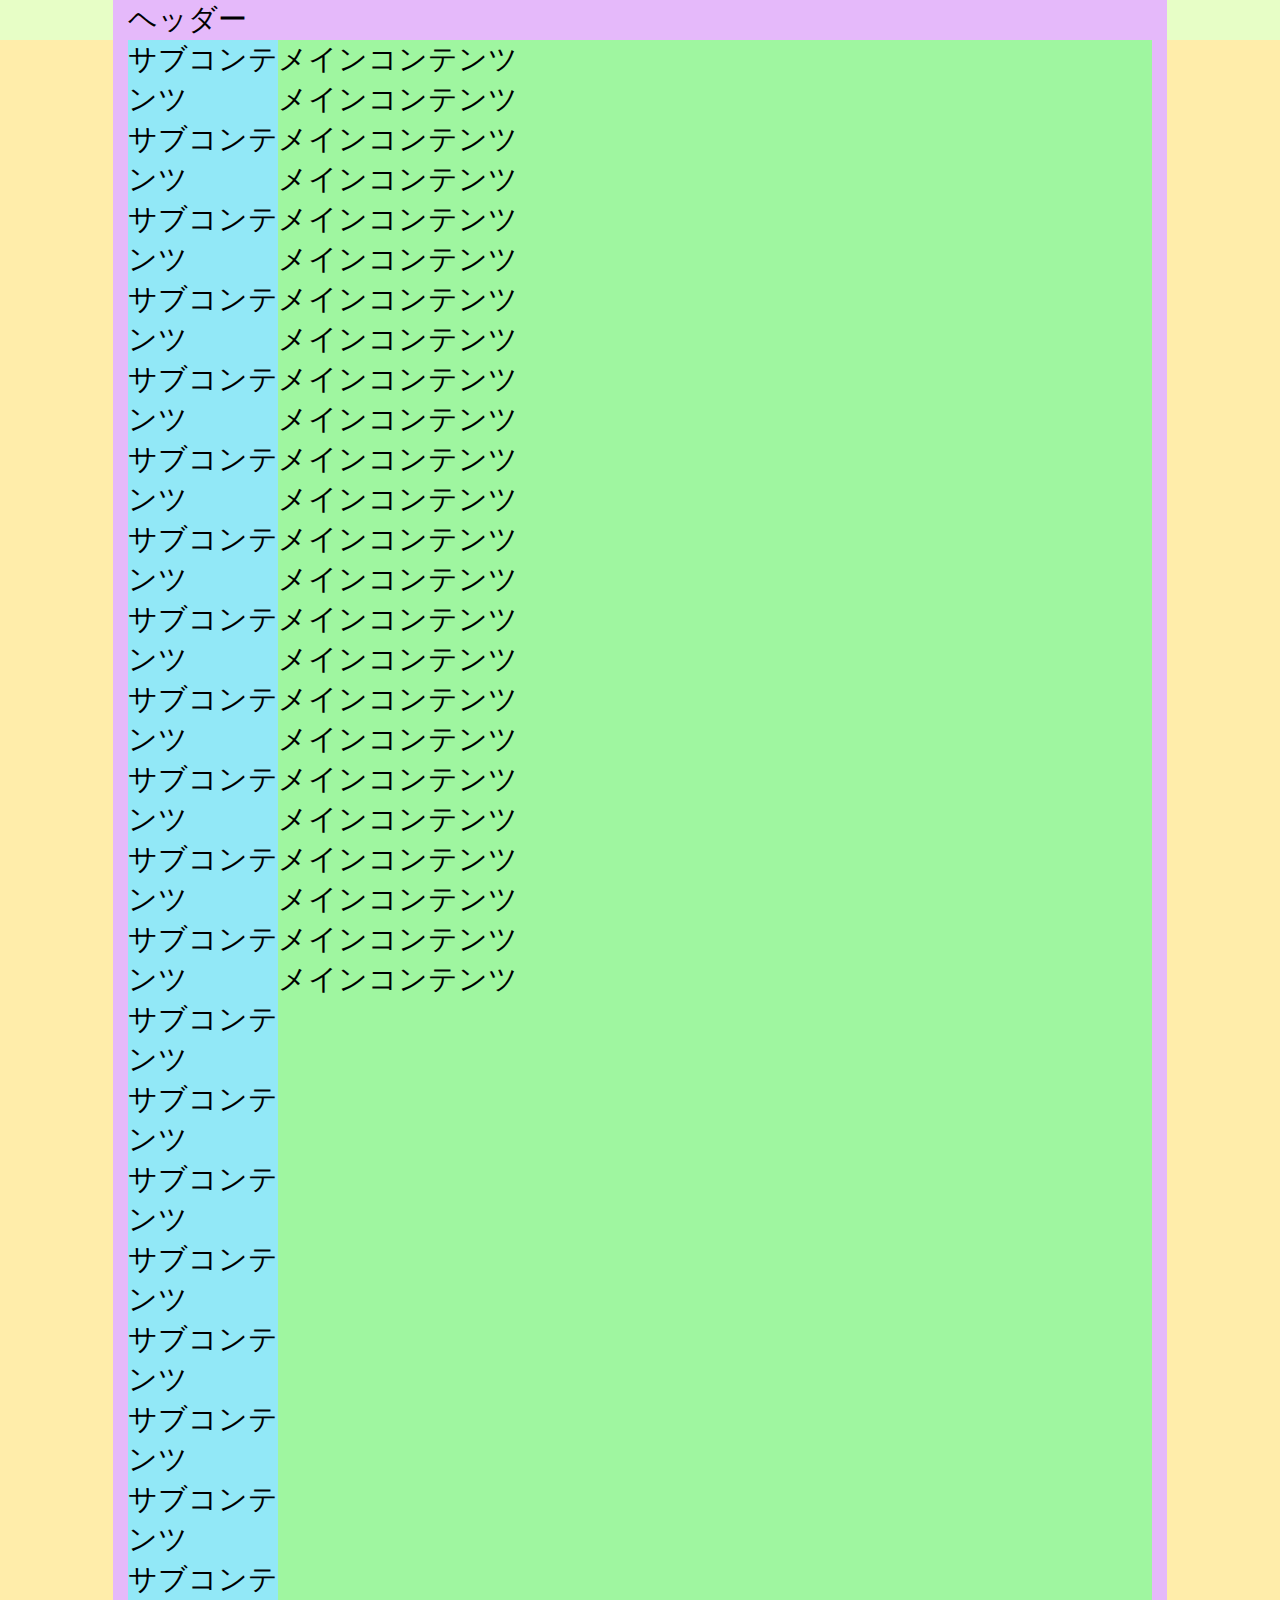
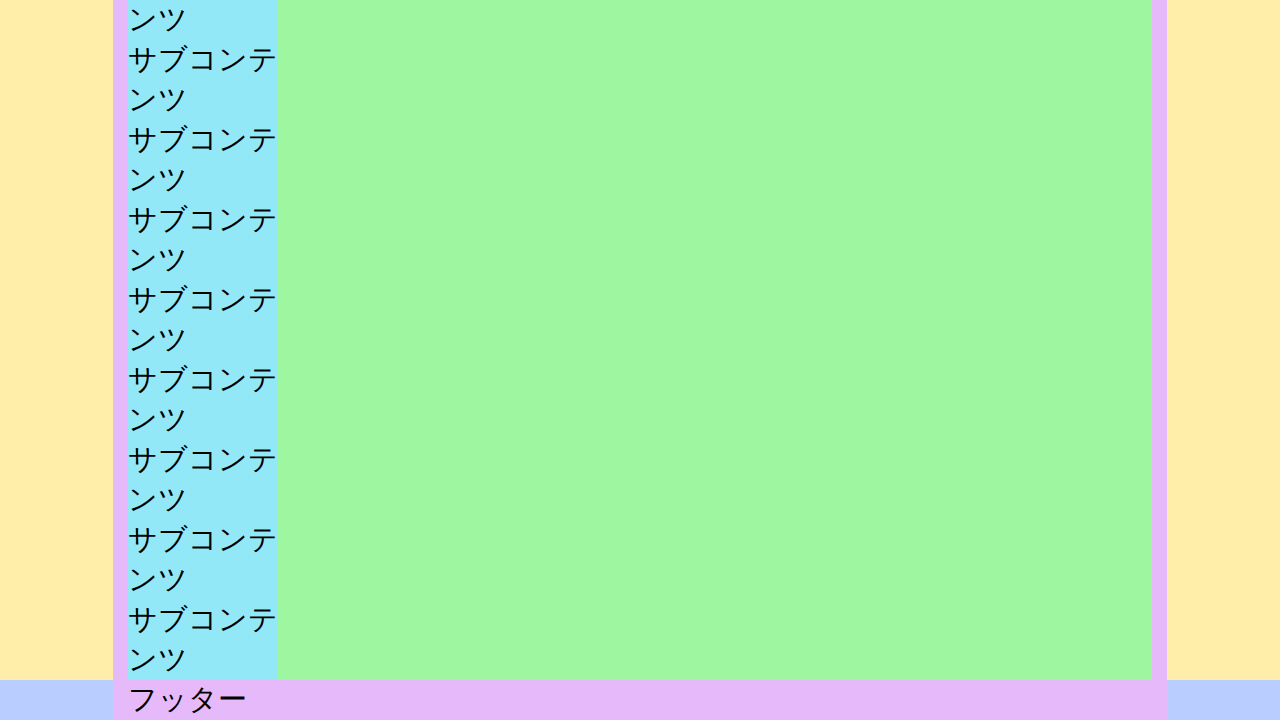
<file: temp_C.html>
<!DOCTYPE html>
<html lang="ja">
<head>
    <meta charset="UTF-8">
    <meta http-equiv="X-UA-Compatible" content="IE=edge">
    <meta name="viewport" content="width=device-width, initial-scale=1.0">
    <title>template_C</title>

    <link rel="stylesheet" href="css/style1.css">
</head>
<body id="typeC">
    <!-- ------------------------------------
    header
    ------------------------------------ -->
    <header>
        <div class="container">
            <p>ヘッダー</p>
        </div>
    </header>

    <!-- ------------------------------------
    main
    ------------------------------------ -->
    <main>
        <div class="container">
            <div id="mainContent">
                <p>メインコンテンツ</p>
                <p>メインコンテンツ</p>
                <p>メインコンテンツ</p>
                <p>メインコンテンツ</p>
                <p>メインコンテンツ</p>
                <p>メインコンテンツ</p>
                <p>メインコンテンツ</p>
                <p>メインコンテンツ</p>
                <p>メインコンテンツ</p>
                <p>メインコンテンツ</p>
                <p>メインコンテンツ</p>
                <p>メインコンテンツ</p>
                <p>メインコンテンツ</p>
                <p>メインコンテンツ</p>
                <p>メインコンテンツ</p>
                <p>メインコンテンツ</p>
                <p>メインコンテンツ</p>
                <p>メインコンテンツ</p>
                <p>メインコンテンツ</p>
                <p>メインコンテンツ</p>
                <p>メインコンテンツ</p>
                <p>メインコンテンツ</p>
                <p>メインコンテンツ</p>
                <p>メインコンテンツ</p>

            </div>
            <div id="subContent1">
                <p>サブコンテンツ</p>
                <p>サブコンテンツ</p>
                <p>サブコンテンツ</p>
                <p>サブコンテンツ</p>
                <p>サブコンテンツ</p>
                <p>サブコンテンツ</p>
                <p>サブコンテンツ</p>
                <p>サブコンテンツ</p>
                <p>サブコンテンツ</p>
                <p>サブコンテンツ</p>
                <p>サブコンテンツ</p>
                <p>サブコンテンツ</p>
                <p>サブコンテンツ</p>
                <p>サブコンテンツ</p>
                <p>サブコンテンツ</p>
                <p>サブコンテンツ</p>
                <p>サブコンテンツ</p>
                <p>サブコンテンツ</p>
                <p>サブコンテンツ</p>
                <p>サブコンテンツ</p>
                <p>サブコンテンツ</p>
                <p>サブコンテンツ</p>
                <p>サブコンテンツ</p>
                <p>サブコンテンツ</p>
                <p>サブコンテンツ</p>
                <p>サブコンテンツ</p>
                <p>サブコンテンツ</p>
                <p>サブコンテンツ</p>
                
            </div>
        </div>
    </main>

    <!-- ------------------------------------
    footer
    ------------------------------------ -->
    <footer>
        <div class="container">
            <p>フッター</p>
        </div>
    </footer>
</body>
</html>
</file>
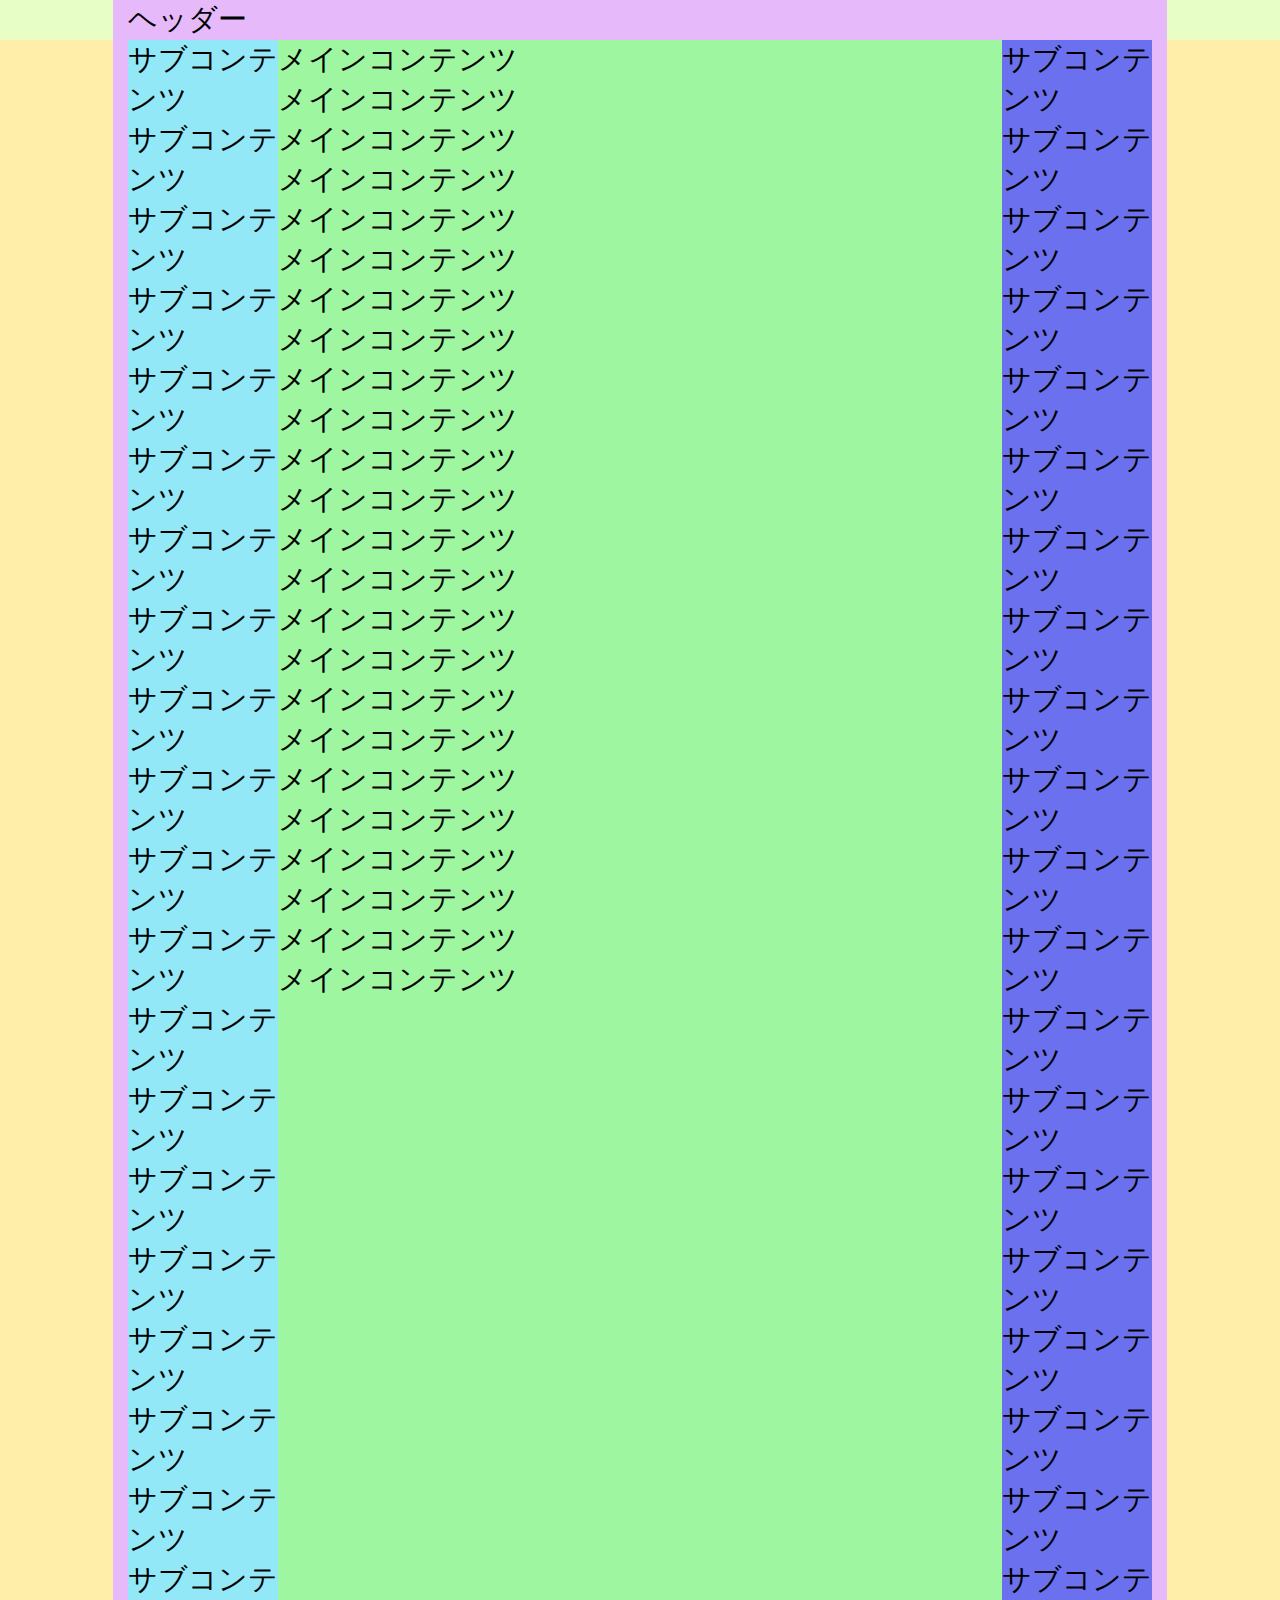
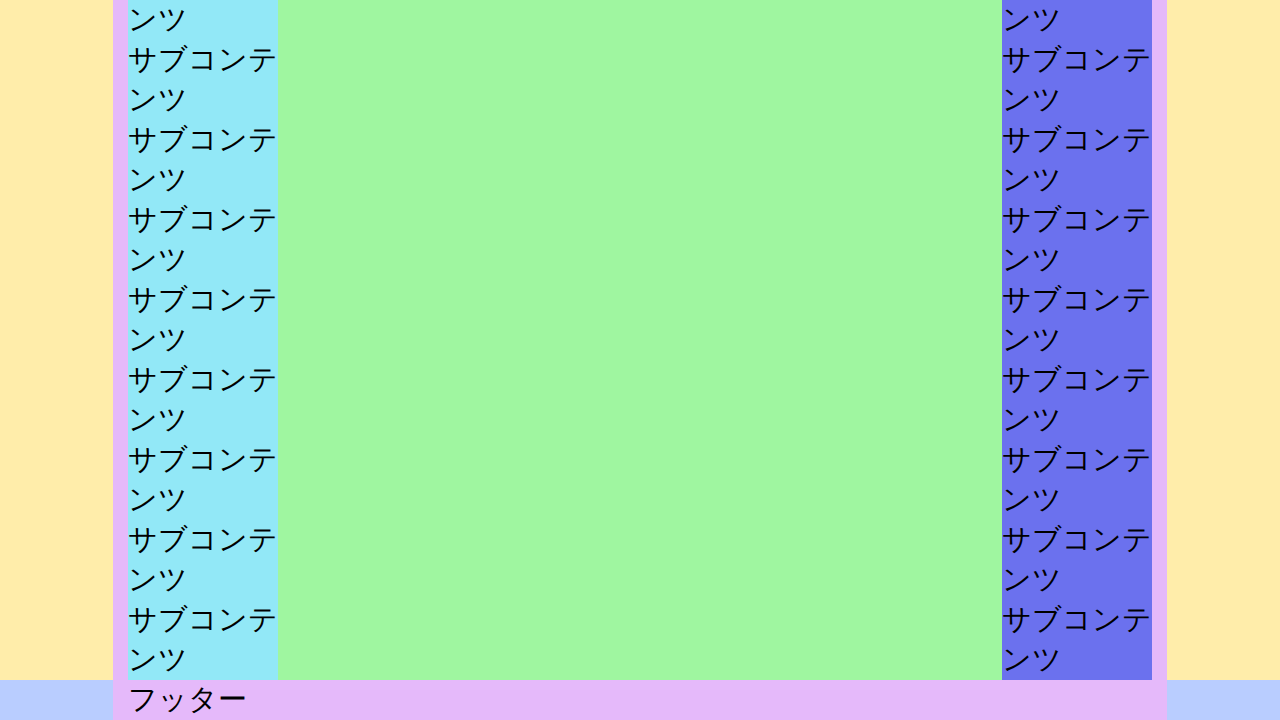
<file: temp_D.html>
<!DOCTYPE html>
<html lang="ja">
<head>
    <meta charset="UTF-8">
    <meta http-equiv="X-UA-Compatible" content="IE=edge">
    <meta name="viewport" content="width=device-width, initial-scale=1.0">
    <title>template_D</title>

    <link rel="stylesheet" href="css/style1.css">
</head>
<body id="typeD">
    <!-- ------------------------------------
    header
    ------------------------------------ -->
    <header>
        <div class="container">
            <p>ヘッダー</p>
        </div>
    </header>

    <!-- ------------------------------------
    main
    ------------------------------------ -->
    <main>
        <div class="container">
            <div id="mainContent">
                <p>メインコンテンツ</p>
                <p>メインコンテンツ</p>
                <p>メインコンテンツ</p>
                <p>メインコンテンツ</p>
                <p>メインコンテンツ</p>
                <p>メインコンテンツ</p>
                <p>メインコンテンツ</p>
                <p>メインコンテンツ</p>
                <p>メインコンテンツ</p>
                <p>メインコンテンツ</p>
                <p>メインコンテンツ</p>
                <p>メインコンテンツ</p>
                <p>メインコンテンツ</p>
                <p>メインコンテンツ</p>
                <p>メインコンテンツ</p>
                <p>メインコンテンツ</p>
                <p>メインコンテンツ</p>
                <p>メインコンテンツ</p>
                <p>メインコンテンツ</p>
                <p>メインコンテンツ</p>
                <p>メインコンテンツ</p>
                <p>メインコンテンツ</p>
                <p>メインコンテンツ</p>
                <p>メインコンテンツ</p>

            </div>
            <div id="subContent1">
                <p>サブコンテンツ</p>
                <p>サブコンテンツ</p>
                <p>サブコンテンツ</p>
                <p>サブコンテンツ</p>
                <p>サブコンテンツ</p>
                <p>サブコンテンツ</p>
                <p>サブコンテンツ</p>
                <p>サブコンテンツ</p>
                <p>サブコンテンツ</p>
                <p>サブコンテンツ</p>
                <p>サブコンテンツ</p>
                <p>サブコンテンツ</p>
                <p>サブコンテンツ</p>
                <p>サブコンテンツ</p>
                <p>サブコンテンツ</p>
                <p>サブコンテンツ</p>
                <p>サブコンテンツ</p>
                <p>サブコンテンツ</p>
                <p>サブコンテンツ</p>
                <p>サブコンテンツ</p>
                <p>サブコンテンツ</p>
                <p>サブコンテンツ</p>
                <p>サブコンテンツ</p>
                <p>サブコンテンツ</p>
                <p>サブコンテンツ</p>
                <p>サブコンテンツ</p>
                <p>サブコンテンツ</p>
                <p>サブコンテンツ</p>
                
            </div>
            <div id="subContent2">
                <p>サブコンテンツ</p>
                <p>サブコンテンツ</p>
                <p>サブコンテンツ</p>
                <p>サブコンテンツ</p>
                <p>サブコンテンツ</p>
                <p>サブコンテンツ</p>
                <p>サブコンテンツ</p>
                <p>サブコンテンツ</p>
                <p>サブコンテンツ</p>
                <p>サブコンテンツ</p>
                <p>サブコンテンツ</p>
                <p>サブコンテンツ</p>
                <p>サブコンテンツ</p>
                <p>サブコンテンツ</p>
                <p>サブコンテンツ</p>
                <p>サブコンテンツ</p>
                <p>サブコンテンツ</p>
                <p>サブコンテンツ</p>
                <p>サブコンテンツ</p>
                <p>サブコンテンツ</p>
                <p>サブコンテンツ</p>
                <p>サブコンテンツ</p>
                <p>サブコンテンツ</p>
                <p>サブコンテンツ</p>
                <p>サブコンテンツ</p>
                <p>サブコンテンツ</p>
                <p>サブコンテンツ</p>
                <p>サブコンテンツ</p>
                
            </div>
        </div>
    </main>

    <!-- ------------------------------------
    footer
    ------------------------------------ -->
    <footer>
        <div class="container">
            <p>フッター</p>
        </div>
    </footer>
</body>
</html>
</file>
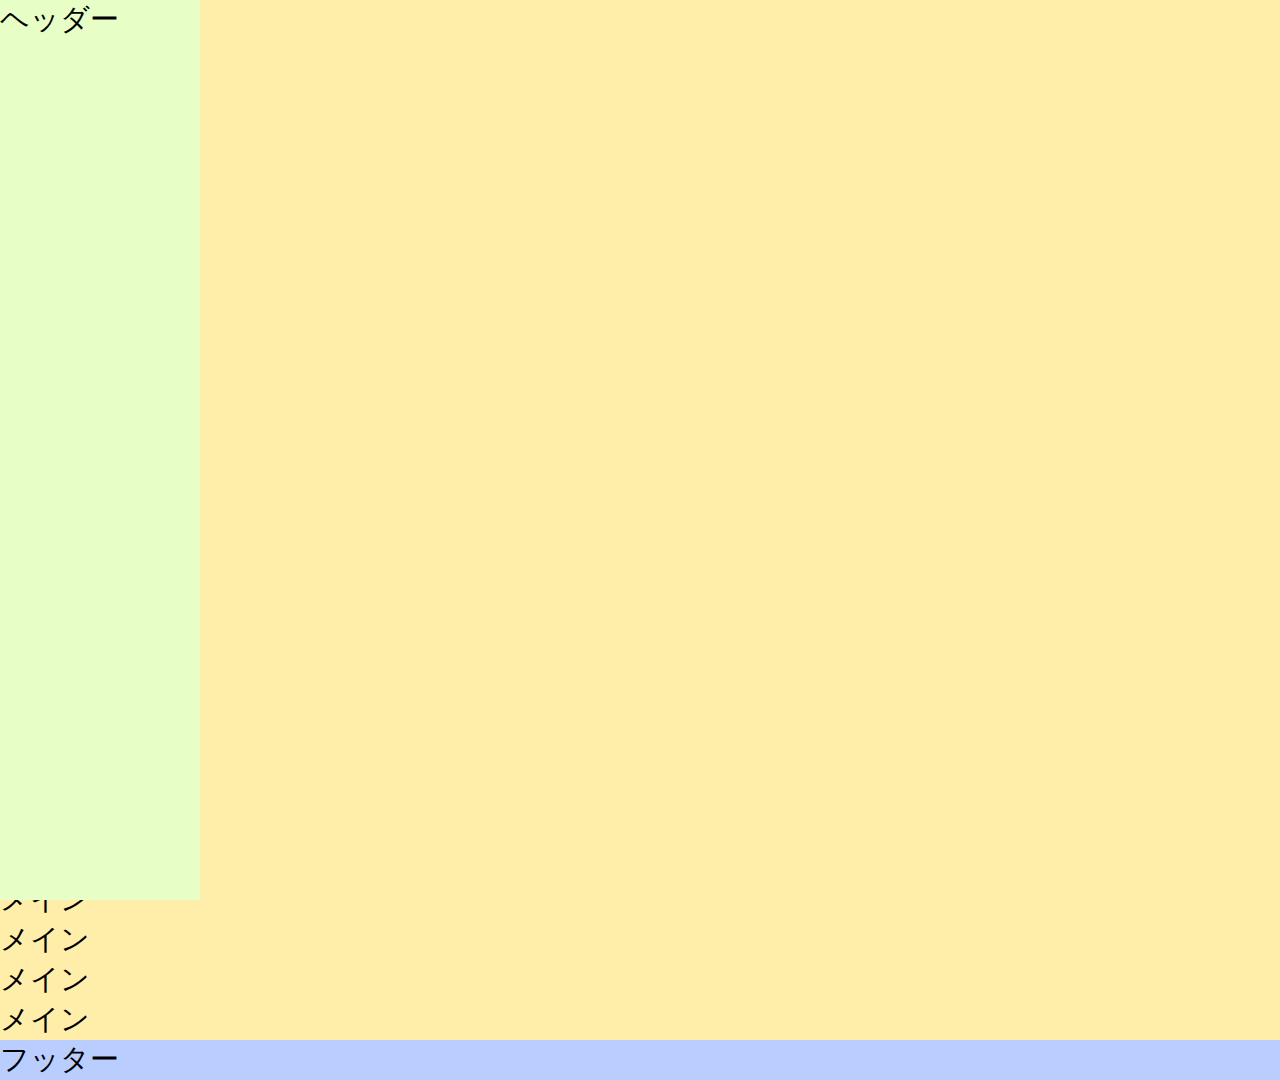
<file: temp_E.html>
<!DOCTYPE html>
<html lang="ja">
<head>
    <meta charset="UTF-8">
    <meta http-equiv="X-UA-Compatible" content="IE=edge">
    <meta name="viewport" content="width=device-width, initial-scale=1.0">
    <title>template_E</title>

    <link rel="stylesheet" href="css/style1.css">
</head>
<body id="typeE">
    <header>
        <p>ヘッダー</p>
    </header>
    <main>
        <div id="mainContent">
            <p>メイン</p>
            <p>メイン</p>
            <p>メイン</p>
            <p>メイン</p>
            <p>メイン</p>
            <p>メイン</p>
            <p>メイン</p>
            <p>メイン</p>
            <p>メイン</p>
            <p>メイン</p>
            <p>メイン</p>
            <p>メイン</p>
            <p>メイン</p>
            <p>メイン</p>
            <p>メイン</p>
            <p>メイン</p>
            <p>メイン</p>
            <p>メイン</p>
            <p>メイン</p>
            <p>メイン</p>
            <p>メイン</p>
            <p>メイン</p>
            <p>メイン</p>
            <p>メイン</p>
            <p>メイン</p>
            <p>メイン</p>
            
        
        </div>
        <footer>
            <p>フッター</p>
        </footer>
    </main>
    
</body>
</html>
</file>
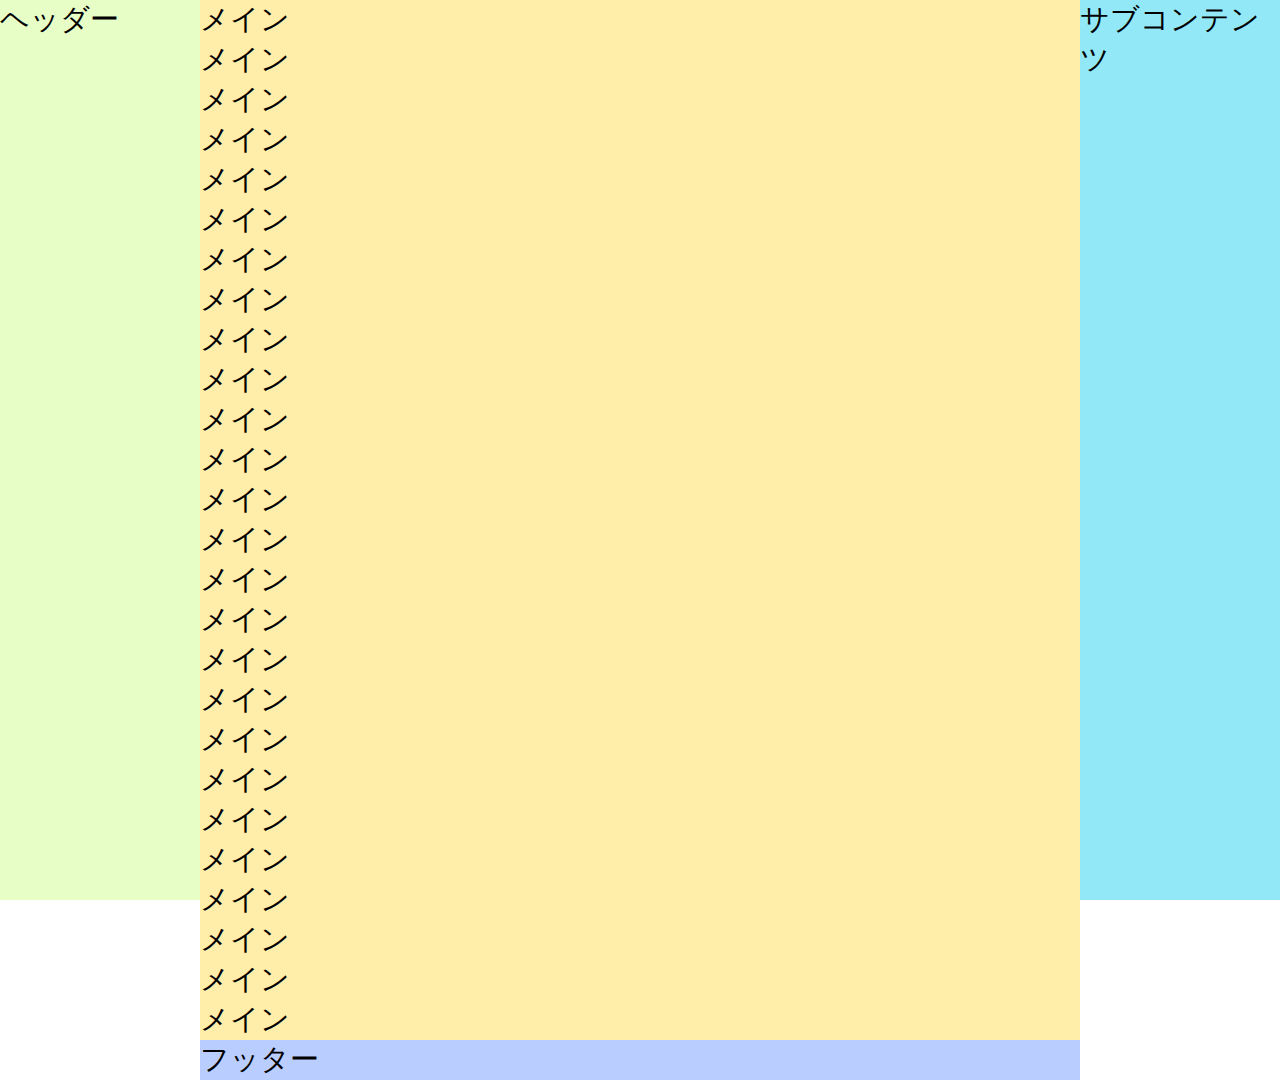
<file: temp_F.html>
<!DOCTYPE html>
<html lang="ja">
<head>
    <meta charset="UTF-8">
    <meta http-equiv="X-UA-Compatible" content="IE=edge">
    <meta name="viewport" content="width=device-width, initial-scale=1.0">
    <title>template_F</title>

    <link rel="stylesheet" href="css/style1.css">
</head>
<body id="typeF">
    <header>
        <p>ヘッダー</p>
    </header>
    <main>
        <div id="mainContent">
            <p>メイン</p>
            <p>メイン</p>
            <p>メイン</p>
            <p>メイン</p>
            <p>メイン</p>
            <p>メイン</p>
            <p>メイン</p>
            <p>メイン</p>
            <p>メイン</p>
            <p>メイン</p>
            <p>メイン</p>
            <p>メイン</p>
            <p>メイン</p>
            <p>メイン</p>
            <p>メイン</p>
            <p>メイン</p>
            <p>メイン</p>
            <p>メイン</p>
            <p>メイン</p>
            <p>メイン</p>
            <p>メイン</p>
            <p>メイン</p>
            <p>メイン</p>
            <p>メイン</p>
            <p>メイン</p>
            <p>メイン</p>
        </div>
        <div id="subContent1">
            <p>サブコンテンツ</p>
            
        </div>
        <footer>
            <p>フッター</p>
        </footer>
    </main>
    
</body>
</html>
</file>
<file: css/style.css>
/*-------------------------------
 全デバイス共通
 @charset "UTF-8";

 リセットCSS
* {
  margin: 0;
  padding: 0;
}
 -------------------------------*/
 * {
  margin: 0;
  padding: 0;
  text-align: center;
  text-decoration: none;
  box-sizing: border-box;
}

html {
  font-family: 'Noto Sans JP', sans-serif;
  font-weight: 400;
  font-size: 16px;
  scroll-behavior: smooth;
}

/*header*/
header {
  background: #7eb5b6;
  padding: 10px;
}

header h1 {
  color: #fff;
  font-family: 'Hubballi', cursive;
  font-size: 60px;
  font-size: 5vw;
  font-weight: bold;
  margin-bottom: 10px;
}

header h1 a {
  color: #fff;
  font-family: 'Hubballi', cursive;
  font-size: 60px;
  font-size: 5vw;
  font-weight: bold;
  margin-bottom: 20px;
}

header h1 a:hover {
  color: #f2cb5c;
}

header nav ul { 
  display: flex;
  justify-content: center;
  flex-wrap: nowrap;
  list-style: none;
  list-style-type: none;
  list-style-position: outside;
  font-weight: bold;
   
}
header nav ul li {
  width: 100%;
  border-right: solid 3px white;
}

header nav ul li:last-child {
  border-right: none;
  
}

header nav ul li a {
  color: #fff;
  display: inline-block;
}

header nav ul li a:hover {
  color: #f2cb5c;
}

/*-------------------------------
ハンバーガーメニュー
.menu-trigger
-------------------------------*/

.menu-trigger {
  display: none; /*PCの時は消しておく*/
  -webkit-appearance: none; /* Crome用　フォ-ム要素の初期化*/
  appearance: none; /*フォ-ム要素の初期化*/
  border: none;
  background: transparent; /* Firefox用 背景を透過させる設定*/
}
.menu-trigger,
.menu-trigger span {
	display: inline-block; /* ブロック要素とインライン要素の中間の状態の要素*/
	transition: all .4s;
	box-sizing: border-box;
}

/* =======================
#global-nav
======================= */
#global-nav ul {
  display: flex; /*子要素の横並びの設定*/
  justify-content: center; /* 中央に寄せる設定*/
  list-style: none;/*リストの中黒を取る設定*/
}

#global-nav li{
  width: 160px;
  padding-left: 10px;
}

#global-nav li:last-child {
  width: 150px;
}

#global-nav li a {
  display: block;
   color:#fff;
   text-decoration: none;
   font-size: 12px;
   padding-bottom: 12px;
}

#global-nav li a:hover {
  color: #f2cb5c;
}
/*-------------------------------
ハンバーガーメニュー
responsive　max-width:767px
-------------------------------*/
@media (max-width:767px) {
  /*----- スマホ ハンバーガーメニュー ----- */
  .menu-trigger {
    width: 56px;
    height: 60px;
    /*positionで画面左上に絶対配置*/
    position: absolute;
    top: 0;
    left: 0;
    /*要素の重なり、上のレイヤーと同じ考えかた*/
    z-index: 2;
    /*クリックした際のボタン周りの線を消す*/
    outline: none;
  }
  .menu-trigger span {
    position: absolute;
    left: 50%;
    width: 32px;
    height: 2px;
    background-color: #000;
    /*menu-trigger内のspan全体を中心位置に揃える設定*/
    transform: translate(-50%, -50%);
  }
  .menu-trigger span:nth-of-type(1) {
    top: 16px;
  }
  .menu-trigger span:nth-of-type(2) {
    top: 50%;
  }
  .menu-trigger span:nth-of-type(3) {
    bottom: 14px;
  }
  /*.activeが付いているものは
  クリックした際した後の表示を設定しています。*/
  .menu-trigger.active span:nth-of-type(1) {
    top: 49%;
    /* 変形の設定　右側の軸は変えずに左側を傾けている */
    transform: translate(-50%, -50%) rotate(-45deg);
  }
  .menu-trigger.active span:nth-of-type(2) {
    opacity: 0; /*透過の指定で消してる*/
  }
  .menu-trigger.active span:nth-of-type(3) {
    bottom: 49%;
    /* 変形の設定　右側の軸は変えずに左側を上に傾けている */
    transform: translate(-50%, -50%) rotate(45deg);
  }
  /*-------------------------------
  ハンバーガーメニュー
  スマホ ナビゲーション　max-width:767px
  -------------------------------*/
  #global-nav {
    display: none;/* クリックする前は消えてほしい*/ 
    width: 100vw;/*画面横幅めいいっぱい広げる*/
    height: 100vh;/*画面縦幅めいいっぱい広げる*/
    background: rgba(255,255,255,.95);
    margin: 0;
    padding: 90px 5% 0;
    /*positionと組み合わせページをスクロールした場合も同じ位置に常に置く設定　transrateXと合わせてど真ん中に位置を合わせる設定*/
    position: fixed;
    top: 0;
    left: 50%;
    transform: translateX(-50%);
    z-index: -1;/* 何かしらの要素の背面に設置*/
  }
  #global-nav.active {
    display: block;/* クリックした時に表示*/
    z-index: 1;/* 何かしらの要素の全面に設置*/
  }

  #global-nav ul {
    /* display:flex;を解除して縦並びにしている*/
    display: block;
  }

  #global-nav li,
  #global-nav li:last-child {
    /*画面横にめいいっぱい伸ばしている設定*/
    width: 100%;
  }
  #global-nav li a {
    font-size: 16px;
    text-align: center;
    border-bottom: 1px solid #ccc;
    background: none;
    padding-top: 12px;
  }
}/*END*/


/*-------------------------------
ヒーローイメージ
-------------------------------*/
.hero img {
  width: 100%;
}

/*-------------------------------
javascriptスライダー
-------------------------------*/
/*スライドする複数の画像をぴったりと重ねます*/
#slide{
  position:relative; /*positionの基準位置を設定*/
  max-width: 100%;
  /*margin: 10% auto;*/
  }
  #slide img{
  /*#slide内の画像をめいいっぱい広げている*/
  width: 100%;
  height: auto;
  box-shadow: 2px 4px 12px -2px rgba(0,0,0, 0.5);
  /* #slide内で各画像の左上をそろえて配置 */
  
  position:absolute;
  left:0;
  top:0;
  }
  /* スライドのボタン位置と装飾 */
  #slide p {
    margin-top: 30%;
  }
  
  #slide #nav-l {
    position: absolute;
    left: 10px;
  }
  
  #slide #nav-r {
    position: absolute;
    right: 10px;
  }
  
  #slide a.btns{
    display: block;
    width: 40px;
    height: 40px;
    border-radius: 50%;/*要素を円にする設定*/
    font-size: 13px;
    text-align: center;
    color: #fff;
    font-weight: bold;
    background-color: rgba(0,0,0,0.7);
    line-height: 40px;
    text-decoration: none;
  }

/*-------------------------------
javascriptクリックイベント

aside {
  clear: both;
  display: flex; 子要素の横並びの設定
  justify-content: center;  中央に寄せる設定
  margin-top: 550px;
  padding: 50px;
  background-color: #c9c9c9;
}

#box {
    width: 300px;
    height: 300px;
    border: 1px solid #303030;
}

aside ul {
  padding: 50px;
}
-------------------------------*/
/*-------------------------------
TOPの戻るボタン
-------------------------------*/
.page_up {
  position: fixed;
  bottom: 50px;
  right: 25px;
  width: 50px;
  height: 50px;
  border-radius: 50%;
  background-color: #fff;
  border: 1px solid rgb(33, 117, 155);
  color: rgb(33, 117, 155);
  display: inline-block;
  text-align: center;
  line-height: 45px;
  z-index: 10;
}

.page_up:hover {
  transform: scale(1.1);
  cursor: pointer;
}
  
.is-hide {
   opacity: 0;
  transition: opacity 350ms ease;
}

/*about one*/
.about {
  padding: 30px;
}
.about h2 {
  color: #7eb5b6;
  font-size: 1.5rem;
  letter-spacing: 2px;
  padding-bottom: 5px;
  margin-bottom: 20px;
  border-bottom: solid 3px #7eb5b6;
  margin-right: 30%;
  margin-left: 30%;
}

/*menu two*/
.menu {
  background-color: #7eb5b6;
  padding: 30px;
}

.menu h2 {
  color: #fff;
  font-size: 1.5rem;
  letter-spacing: 2px;
  padding-bottom: 5px;
  margin-bottom: 20px;
  border-bottom: solid 3px #ffffff;
  margin-right: 30%;
  margin-left: 30%;
}
/*
.menu p {
  margin-bottom: 10px;
}
*/
.menu table {
  width: 350px;
  margin: 0 auto;
}

.menu th,
.menu td  {
  color: #fff;
  padding: 10px;
  text-align: left;
}

/*
.hiyou {
  background-color: #7eb5b6;
  padding: 30px;
}

.hiyou h2 {
  font-size: 1.5rem;
  font-weight: bold;   
  margin-bottom: 20px;

  border-bottom: solid 3px #333;
  margin-right: 30%;
  margin-left: 30%;
}

.hiyou table {
  width: 100%;
  max-width: 700px;
  border-collapse: collapse;
  margin-left: auto;
  margin-right: auto;
}

.hiyou th {
  padding: 20px;
  border:  solid 1px black;
  background-color: #a2edf0;
}
.hiyou td {
  padding: 20px;
  border: solid 1px black;
  background-color: #fff;
}
*/
/*access three*/
.access {
  background-color: white;
  padding: 30px;
}

.access h2 {
  font-size: 1.5rem;
  font-weight: bold;
  color: #7eb5b6;
  letter-spacing: 2px;
  padding-bottom: 5px;
  margin-bottom: 20px;
  border-bottom: solid 3px #7eb5b6;
  margin-right: 30%;
  margin-left: 30%;
}

.access p {
  line-height: 1.5rem;
  margin-bottom: 15px;
}

/*youtube*/
.youtube {
  background-color: #7eb5b6;
  padding: 30px;
}

.youtube h2 {
  color: #fff;
  font-size: 1.5rem;
  font-weight: bold;

  letter-spacing: 2px;
  padding-bottom: 5px;
  margin-bottom: 20px;
  border-bottom: solid 3px #fff;
  margin-right: 30%;
  margin-left: 30%;
}

.youtube iframe {
  width: 70%;
  height: 450px;
}


/*access three*/
.side {
  background-color: white;
  padding: 30px;
}

.side h2 {
  font-size: 1.5rem;
  font-weight: bold;
  color: #7eb5b6;
  letter-spacing: 2px;
  padding-bottom: 5px;
  margin-bottom: 30px;
  border-bottom: solid 3px #7eb5b6;
  margin-right: 30%;
  margin-left: 30%;
}

.side a {
  color: black;
  display: inline-block;
  padding: 10px 80px;
  background-color: #7eb5b6;
  border: 2px solid white;
  border-radius: 30px;
}

.side a:hover {
  color: white;
  background-color: #f2cb5c;
}
@media only screen and (max-width: 480px){
  .side h2 {
    margin: 0 10%;
  }
}

/*contact four*/
.contact {
  background-color: #7eb5b6;
  padding: 30px;
}

.contact h2 {
  color: #ffffff;
  font-size: 1.5rem;
  font-weight: bold;
  margin-bottom: 20px;
  border-bottom: solid 3px #ffffff;
  margin:0 30%;
}

.contact p {
  line-height: 2.5rem;   
}

.contact form {
  width: 350px;
  margin: 0 auto;
  
}

.contact label {
  display: block;
  text-align: left;
}
.contact input {
  padding: 10px;
  /*border: solid 1px #333;*/
  border: none;
  width: 100%;
  background-color: white;
  box-sizing: border-box;
  text-align: left;
}

.contact textarea {
  padding: 10px;
  /*border: solid 1px #333;*/
  border: none;
  width: 100%;
  background-color: white;
  box-sizing: border-box;
  text-align: left;
}

.contact input[type="submit"] {
  width: 200px;
  padding: 0.8rem 1rem;
  margin-top: 0.5rem;
  text-align: center;
  background-color: #f2cb5c;
  border: none;
  /*background-image: linear-gradient(-180deg, #fff, #fae34f);*/
  border-radius: 40px;
}

.contact input[type="submit"]:hover {
  color: #7eb5b6;
  background-color: #fff;
}

@media only screen and (max-width: 480px){
  .contact form {
    width: 250px;
    margin: 0 auto;
  }
}

/*zindex*/
.content{
  width: 100%;
  max-width: 1080px;
  height: 480px;
  padding: 30px;
  
}

.content .zindex{
  position: relative;
  margin: 0 auto;
  width: 90%;
  height: 400px;
}

.content .zindex img{
  position: absolute;
  left: 20%;
  top: 20px;
  width: 400px;
  height: auto;
  object-fit: cover;
}

.content .zindex p{
  position: absolute;
  right: 20%;
  background: #fff;
  z-index: 100;
  top: 50px;
  width: 300px;
  height:  auto;
  padding: 30px;
  box-sizing: border-box;
  box-shadow: 0 0 8px #999;
  text-align: justify;
}
@media only screen and (max-width: 480px){

  .content .zindex{
      position: relative;
      width: 100%;
      padding: 2%;
      box-sizing: border-box;
  }
  
  .content .zindex img{
      position: static;
      width: 90%;
      height: auto;
      margin: 0 auto;
      display: block;
      object-fit: cover;
  }
  
  .content .zindex p{
      position: static;
      background: #fff;
      width: 100%;
      padding: 30px;
      box-sizing: border-box;
      box-shadow: 0 0 10px #999;
  }
  
  }
  
  @media only screen and (max-width: 600px){
  
  .content .zindex{
      position: relative;
      width: 100%;
      padding: 2%;
      box-sizing: border-box;
  }
  
  .content .zindex img{
      position: static;
      width: 90%;
      height: auto;
      margin: 0 auto;
      display: block;
      object-fit: cover;
  }
  
  .content .zindex p{
      position: static;
      background: #fff;
      width: 100%;
      padding: 30px;
      box-sizing: border-box;
      box-shadow: 0 0 10px #999;
  }
  }
  
  @media only screen and (max-width: 920px){
  
  .content .zindex p{
      right: 0;
  }
  }

/*article*/
article {
  display: flex;
  justify-content: center;
  background-color: #7eb5b6;
  padding: 20px 50px;
}

article .box {
  margin: 20px;
}

article .box img {
  width: 100%;
}

article h3 {
  color: #ffffff;
  font-size: 1.5rem;
  /*font-weight: bold;*/
  margin-bottom: 20px;
  border-bottom: solid 1px #ffffff;
  /*margin-right: 30%;
  margin-left: 30%;*/
}

article .box p {
  color: #ffffff;
  text-align: left;
}

/*footer*/
footer {
  color: #7eb5b6;
  height: 50px;
  font-size: 1rem;
}

  /*-------------------------------
  タブレット用スタイル
  メディアクエリの記述によるメディアの指定（どのようなメディアに対する指示か）
  新しいスクリーンのみ　以外の命令はメディアクエリの外の記述が適用される
  幅は最大900pxまで（900px以下）

レスポンシブ
@media screen and (max-width: 1200px) {
  header h1 {
      font-size: 50px;
  }
}
@media screen and (max-width: 768px) {
  header h1 {
      font-size: 40px;
  }
}
@media screen and (max-width: 480px) {
  header h1 {
      font-size: 30px;
  }

  .access iframe {
     width: 100%;
  }
}
  -------------------------------*/

   /*サイト生全体（#container）の横幅を100%とする
  @media only screen and (max-width:768px) {
    
    #container{
      width: 100%
    }
  }
*/
  

  /*-------------------------------
  スマホ用スタイル
  メディアクエリの記述によるメディアの指定（どのようなメディアに対する指示か）
  新しいスクリーンのみ　以外の命令はメディアクエリの外の記述と、タブレット用の記述が適用される
  幅は最大500pxまで（500px以下）

レスポンシブ スマホファースト
@media screen and (min-width: 480px){

}

@media screen and (min-width: 768px){
  
}

@media screen and (min-width: 1200px){
  
}
  -------------------------------*/
</file>
<file: css/style1.css>
@charset "UTF-8";
@import "reset.css";
@import "layout.css";
@import "hmbg.css";
</file>
